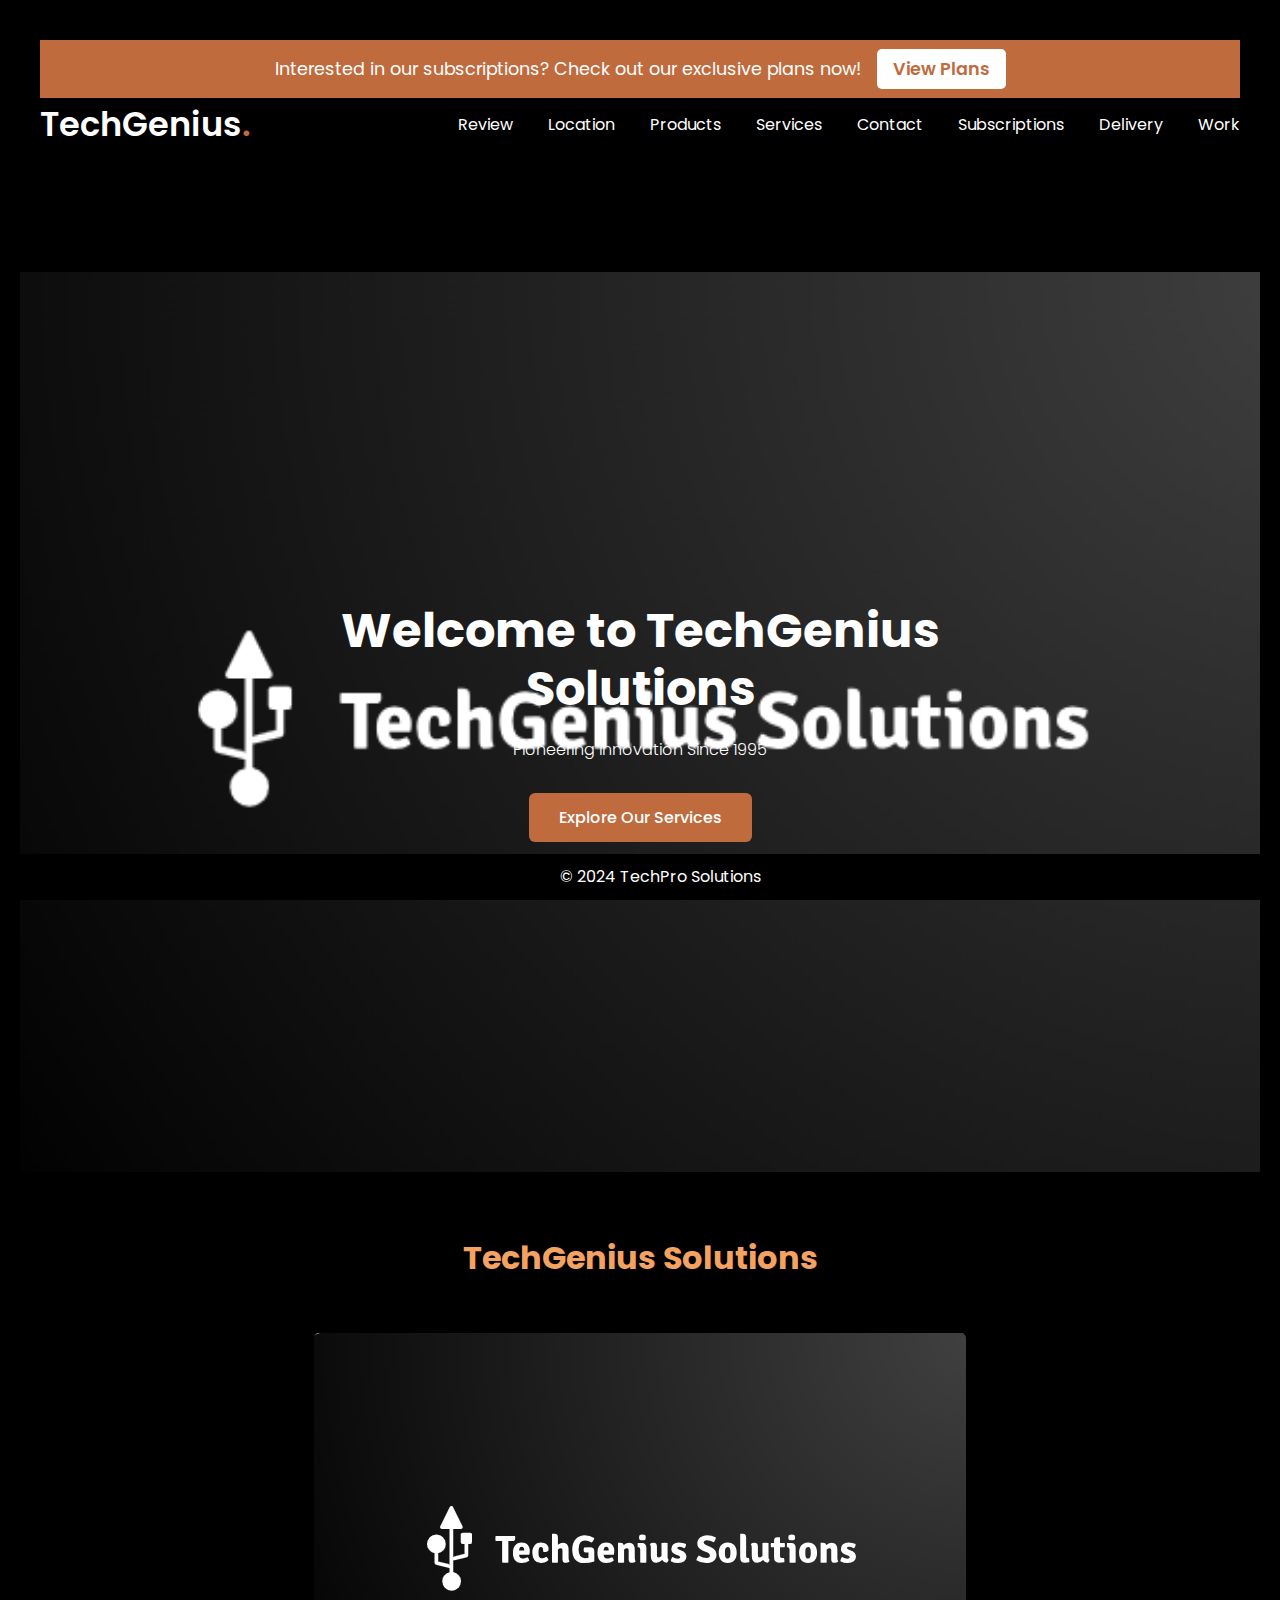
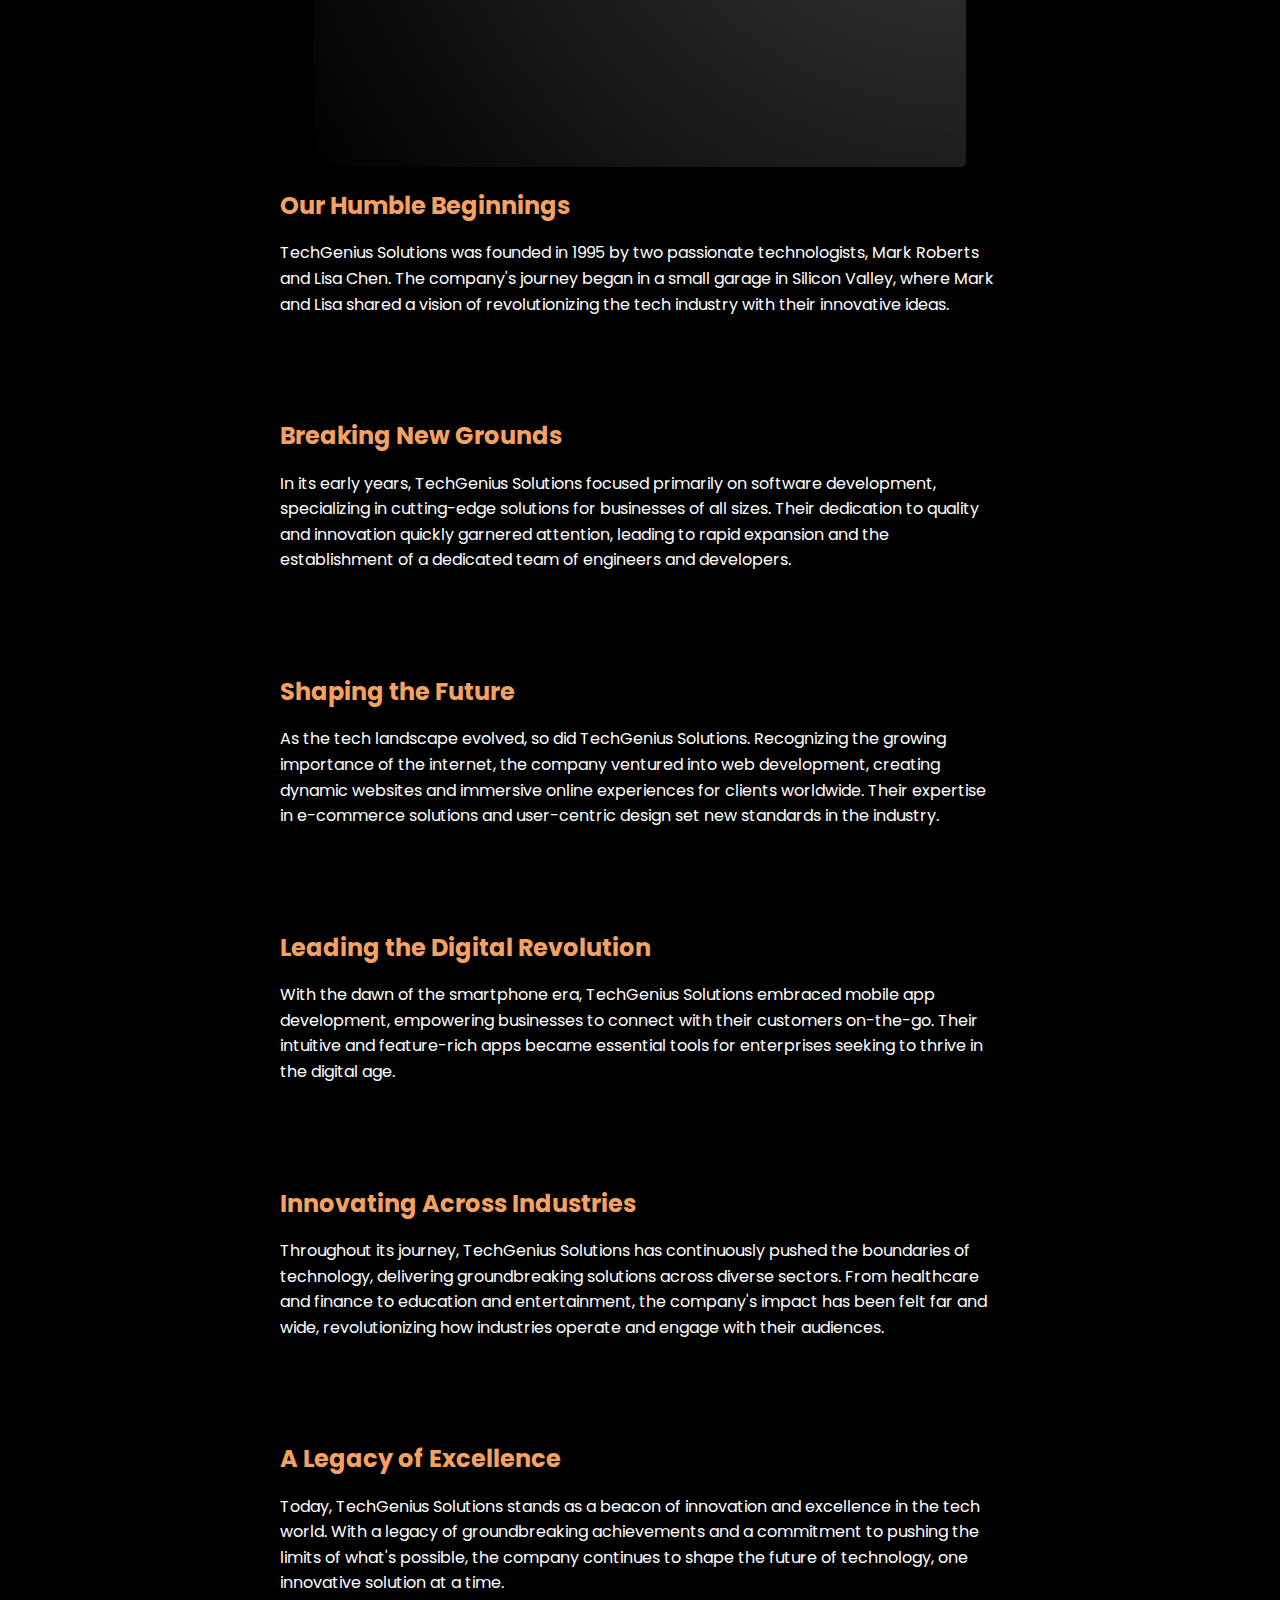
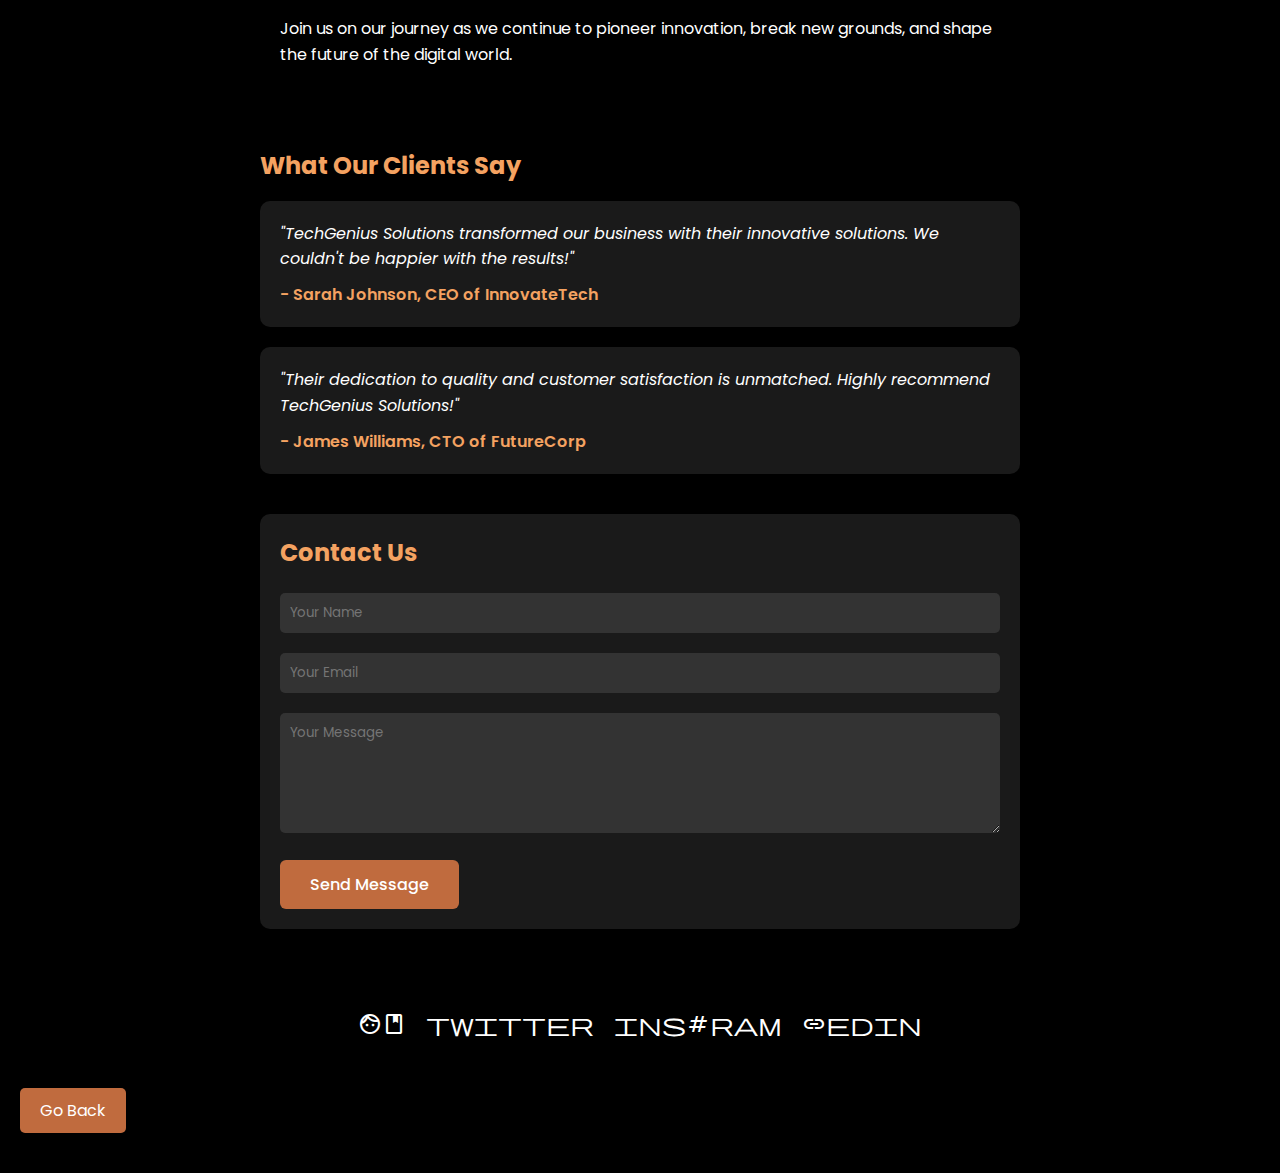
<file: index.html>
<!DOCTYPE html>
<html lang="en">
<head>
    <meta charset="UTF-8">
    <meta name="viewport" content="width=device-width, initial-scale=1.0">
    <title>TechGenius Solutions - Pioneering Innovation Since 1995</title>

    <link rel="stylesheet" href="https://fonts.googleapis.com/css2?family=Material+Symbols+Outlined:opsz,wght,FILL,GRAD@24,400,0,0">
    <link rel="stylesheet" href="https://fonts.googleapis.com/css2?family=Poppins:wght@300;400;500;600;700&display=swap">
    <style>
        * {
            box-sizing: border-box;
            margin: 0;
            padding: 0;
            font-family: 'Poppins', sans-serif;
        }

        body {
            background-color: black;
            color: #ffffff; 
            line-height: 1.6;
            padding: 20px;
        }

        .subscription-banner {
            background-color: #C06B3E;
            color: #fff;
            padding: 15px;
            text-align: center;
            width: 100%;
        }

        .subscription-banner p {
            margin: 0;
            font-size: 1.1rem;
        }

        .subscription-banner a {
            background-color: #fff;
            color: #C06B3E;
            padding: 8px 16px;
            border-radius: 5px;
            text-decoration: none;
            font-weight: 600;
            transition: 0.2s ease;
            margin-left: 10px;
        }

        .subscription-banner a:hover {
            background-color: #f4a261;
            color: #fff;
        }

        header {
            background-color: black;
            color: #ffffff;
            padding: 20px;
            width: 100%;
            position: sticky;
            top: 0;
            z-index: 1000;
        }

        .navbar {
            display: flex;
            align-items: center;
            justify-content: space-between;
            max-width: 1200px;
            margin: 0 auto;
        }

        .navbar .logo {
            color: #fff;
            font-weight: 600;
            font-size: 2.1rem;
            text-decoration: none;
        }

        .navbar .logo span {
            color: #C06B3E;
        }

        .navbar .menu-links {
            display: flex;
            list-style: none;
            gap: 35px;
        }

        .navbar a {
            color: #fff;
            text-decoration: none;
            transition: 0.2s ease;
        }

        .navbar a:hover {
            color: #f4a261;
        }

        #hamburger-btn, #close-menu-btn {
            color: #fff;
            cursor: pointer;
            display: none;
        }

        #hamburger-menu-icon {
            display: none;
            flex-direction: column;
            cursor: pointer;
        }

        #hamburger-menu-icon div {
            width: 35px;
            height: 5px;
            background-color: #fff;
            margin: 6px 0;
            transition: 0.4s;
        }

        .hero-section {
            height: 100vh;
            background-image: url("logo.png");
            background-position: center;
            background-size: cover;
            display: flex;
            align-items: center;
            justify-content: center;
            text-align: center;
            padding: 0 20px;
            margin-top: 100px; 
        }

        .hero-section .content {
            max-width: 800px;
            color: #fff;
        }

        .hero-section .content h2 {
            font-size: 3rem;
            line-height: 1.2;
            margin-bottom: 20px;
        }

        .hero-section .content p {
            font-weight: 300;
            margin-bottom: 30px;
        }

        .hero-section .content button {
            background: #C06B3E;
            color: #fff;
            padding: 12px 30px;
            border: none;
            font-size: 1rem;
            border-radius: 6px;
            cursor: pointer;
            font-weight: 500;
            transition: 0.2s ease;
        }

        .hero-section .content button:hover {
            background: #a25430;
        }

        .container {
            max-width: 800px;
            margin: 40px auto;
            background-color: black;
            border-radius: 10px;
            box-shadow: 0 0 10px rgba(0, 0, 0, 0.5);
            padding: 20px;
        }

        .container h1 {
            text-align: center;
            margin-bottom: 30px;
            color: #f4a261; 
        }

        .container h2 {
            margin-bottom: 15px;
            color: #f4a261; 
        }

        .container p {
            margin-bottom: 20px;
        }

        .history-section {
            margin-bottom: 40px;
            background-color: black; 
            border-radius: 8px;
            box-shadow: 0 2px 4px rgba(0, 0, 0, 0.2);
            padding: 20px;
        }

        .history-section img {
            display: block;
            margin: auto;
            max-width: 100%;
            height: auto;
            border-radius: 5px;
            margin-bottom: 20px;
        }

        .btn {
            display: inline-block;
            background-color: #C06B3E;
            color: #fff;
            border: none;
            padding: 10px 20px;
            border-radius: 5px;
            cursor: pointer;
            text-decoration: none;
            margin: 20px auto;
            text-align: center;
            transition: 0.2s ease;
        }

        .btn:hover {
            background-color: #a25430;
        }

        footer {
            background-color: black; 
            color: #ffffff;
            padding: 10px;
            text-align: center;
            position: fixed;
            bottom: 0;
            width: 100%;
        }

        .social-media {
            display: flex;
            justify-content: center;
            gap: 20px;
            margin: 20px 0;
        }

        .social-media a {
            color: #fff;
            font-size: 1.5rem;
            transition: color 0.2s;
        }

        .social-media a:hover {
            color: #f4a261;
        }

        .testimonials {
            margin: 40px 0;
        }

        .testimonial {
            background-color: #1a1a1a;
            padding: 20px;
            border-radius: 10px;
            box-shadow: 0 0 10px rgba(0, 0, 0, 0.5);
            margin-bottom: 20px;
        }

        .testimonial p {
            margin-bottom: 10px;
            font-style: italic;
        }

        .testimonial span {
            font-weight: 600;
            color: #f4a261;
        }

        .contact-form {
            background-color: #1a1a1a;
            padding: 20px;
            border-radius: 10px;
            box-shadow: 0 0 10px rgba(0, 0, 0, 0.5);
            margin: 20px 0;
        }

        .contact-form h2 {
            color: #f4a261;
            margin-bottom: 20px;
        }

        .contact-form input, .contact-form textarea {
            width: 100%;
            padding: 10px;
            margin-bottom: 20px;
            border: none;
            border-radius: 5px;
            background-color: #333;
            color: #fff;
        }

        .contact-form button {
            background: #C06B3E;
            color: #fff;
            padding: 12px 30px;
            border: none;
            font-size: 1rem;
            border-radius: 6px;
            cursor: pointer;
            font-weight: 500;
            transition: 0.2s ease;
        }

        .contact-form button:hover {
            background: #a25430;
        }

        @media (max-width: 768px) {
            header {
                padding: 10px;
            }

            .navbar .logo {
                font-size: 1.7rem;
            }

            #hamburger-btn, #close-menu-btn {
                display: block;
            }

            #hamburger-menu-icon {
                display: flex;
            }

            .navbar .menu-links {
                position: fixed;
                top: 0;
                left: -250px;
                width: 250px;
                height: 100vh;
                background: #fff;
                flex-direction: column;
                padding: 70px 40px 0;
                transition: left 0.2s ease;
            }

            header.show-mobile-menu .navbar .menu-links {
                left: 0;
            }

            .navbar a {
                color: #000;
            }

            .hero-section .content {
                text-align: center;
            }

            .hero-section .content :is(h2, p) {
                max-width: 100%;
            }

            .hero-section .content h2 {
                font-size: 2.3rem;
                line-height: 1.2;
            }

            .hero-section .content button {
                padding: 9px 18px;
            }
        }
    </style>
</head>
<body>
    <header>
        <div class="subscription-banner">
            <p>Interested in our subscriptions? Check out our exclusive plans now!
            <a href="plans.html">View Plans</a></p>
        </div>
        <nav class="navbar">
            <a class="logo" href="location.html">TechGenius<span>.</span></a>
            <ul class="menu-links">
                <span id="close-menu-btn" class="material-symbols-outlined">close</span>
                <li><a href="reviews.html">Review</a></li>
                <li><a href="location.html">Location</a></li>
                <li><a href="totali3.html">Products</a></li>
                <li><a href="service.html">Services</a></li>
                <li><a href="contact.html">Contact</a></li>
                <li><a href="plans.html">Subscriptions</a></li>
                <li><a href="status.html">Delivery</a></li>
                <li><a href="login.html">Work</a></li>
            </ul>
            <span id="hamburger-btn" class="material-symbols-outlined">menu</span>
            <div id="hamburger-menu-icon" onclick="toggleMobileMenu(this)">
                <div></div>
                <div></div>
                <div></div>
            </div>
        </nav>
    </header>

    <div class="hero-section">
        <div class="content">
            <h2>Welcome to TechGenius Solutions</h2>
            <p>Pioneering Innovation Since 1995</p>
            <button onclick="location.href='services.html'">Explore Our Services</button>
        </div>
    </div>

    <div class="container">
        <h1>TechGenius Solutions</h1>
        <div class="history-section">
            <img src="logo.png" alt="TechGenius Solutions Logo">
            <h2>Our Humble Beginnings</h2>
            <p>TechGenius Solutions was founded in 1995 by two passionate technologists, Mark Roberts and Lisa Chen. The company's journey began in a small garage in Silicon Valley, where Mark and Lisa shared a vision of revolutionizing the tech industry with their innovative ideas.</p>
        </div>
        <div class="history-section">
            <h2>Breaking New Grounds</h2>
            <p>In its early years, TechGenius Solutions focused primarily on software development, specializing in cutting-edge solutions for businesses of all sizes. Their dedication to quality and innovation quickly garnered attention, leading to rapid expansion and the establishment of a dedicated team of engineers and developers.</p>
        </div>
        <div class="history-section">
            <h2>Shaping the Future</h2>
            <p>As the tech landscape evolved, so did TechGenius Solutions. Recognizing the growing importance of the internet, the company ventured into web development, creating dynamic websites and immersive online experiences for clients worldwide. Their expertise in e-commerce solutions and user-centric design set new standards in the industry.</p>
        </div>
        <div class="history-section">
            <h2>Leading the Digital Revolution</h2>
            <p>With the dawn of the smartphone era, TechGenius Solutions embraced mobile app development, empowering businesses to connect with their customers on-the-go. Their intuitive and feature-rich apps became essential tools for enterprises seeking to thrive in the digital age.</p>
        </div>
        <div class="history-section">
            <h2>Innovating Across Industries</h2>
            <p>Throughout its journey, TechGenius Solutions has continuously pushed the boundaries of technology, delivering groundbreaking solutions across diverse sectors. From healthcare and finance to education and entertainment, the company's impact has been felt far and wide, revolutionizing how industries operate and engage with their audiences.</p>
        </div>
        <div class="history-section">
            <h2>A Legacy of Excellence</h2>
            <p>Today, TechGenius Solutions stands as a beacon of innovation and excellence in the tech world. With a legacy of groundbreaking achievements and a commitment to pushing the limits of what's possible, the company continues to shape the future of technology, one innovative solution at a time.</p>
            <p>Join us on our journey as we continue to pioneer innovation, break new grounds, and shape the future of the digital world.</p>
        </div>
        <div class="testimonials">
            <h2>What Our Clients Say</h2>
            <div class="testimonial">
                <p>"TechGenius Solutions transformed our business with their innovative solutions. We couldn't be happier with the results!"</p>
                <span>- Sarah Johnson, CEO of InnovateTech</span>
            </div>
            <div class="testimonial">
                <p>"Their dedication to quality and customer satisfaction is unmatched. Highly recommend TechGenius Solutions!"</p>
                <span>- James Williams, CTO of FutureCorp</span>
            </div>
        </div>
        <div class="contact-form">
            <h2>Contact Us</h2>
            <form>
                <input type="text" placeholder="Your Name" required>
                <input type="email" placeholder="Your Email" required>
                <textarea placeholder="Your Message" rows="5" required></textarea>
                <button type="submit">Send Message</button>
            </form>
        </div>
    </div>
    <div class="social-media">
        <a href="https://www.facebook.com/TechGeniusSolutions" target="_blank"><i class="material-symbols-outlined">facebook</i></a>
        <a href="https://www.twitter.com/TechGeniusSolutions" target="_blank"><i class="material-symbols-outlined">twitter</i></a>
        <a href="https://www.instagram.com/TechGeniusSolutions" target="_blank"><i class="material-symbols-outlined">instagram</i></a>
        <a href="https://www.linkedin.com/company/TechGeniusSolutions" target="_blank"><i class="material-symbols-outlined">linkedin</i></a>
    </div>
    <a href="index.html" class="btn">Go Back</a>
    <footer>
        <p>&copy; 2024 TechPro Solutions</p>
    </footer>

    <script>
        const header = document.querySelector("header");
        const hamburgerBtn = document.querySelector("#hamburger-btn");
        const closeMenuBtn = document.querySelector("#close-menu-btn");

        hamburgerBtn.addEventListener("click", () => header.classList.toggle("show-mobile-menu"));
        closeMenuBtn.addEventListener("click", () => header.classList.toggle("show-mobile-menu"));

        function toggleMobileMenu(x) {
            x.classList.toggle("change");
            header.classList.toggle("show-mobile-menu");
        }
    </script>
</body>
</html>
</file>
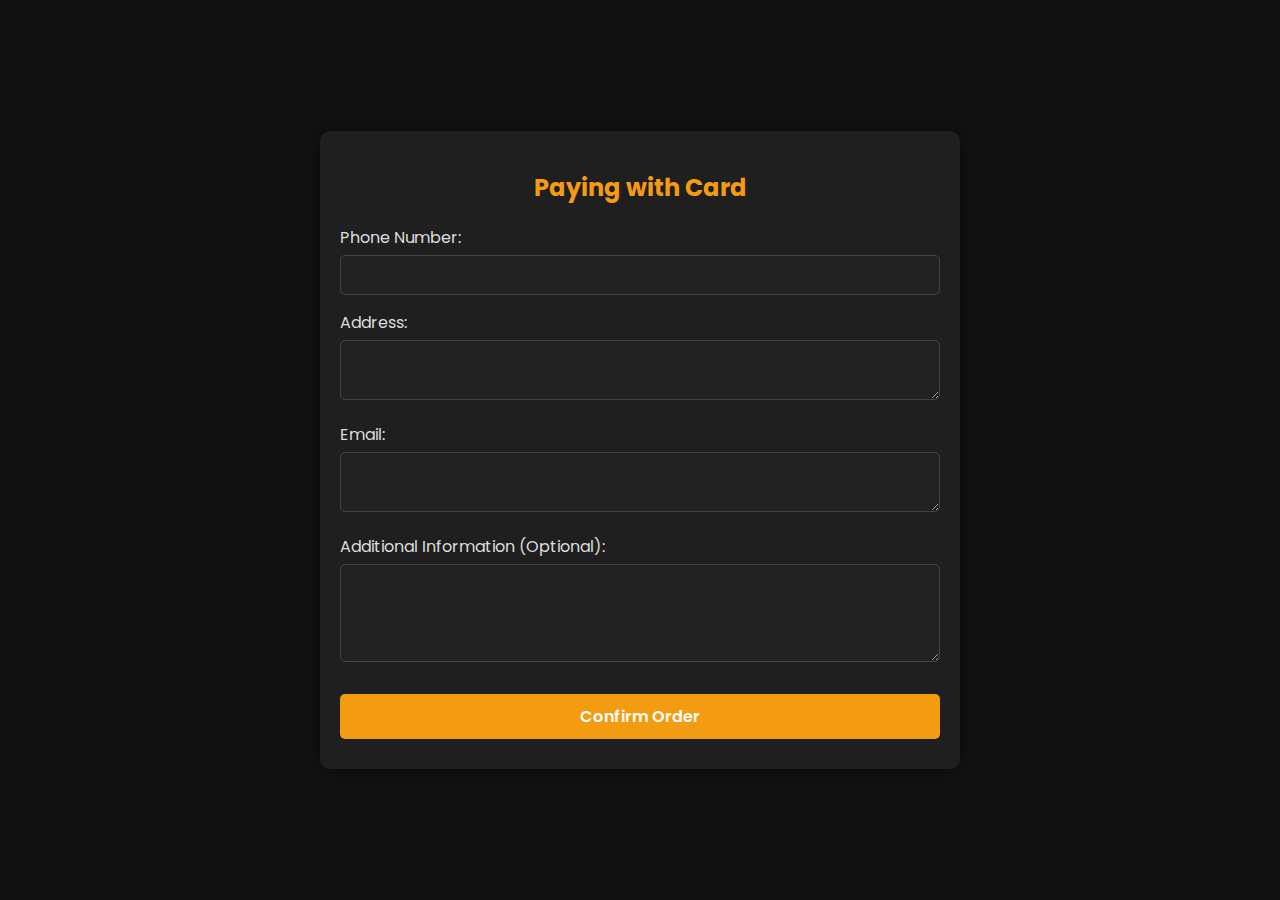
<file: addres.html>
<!DOCTYPE html>
<html lang="en">
<head>
    <meta charset="UTF-8">
    <meta name="viewport" content="width=device-width, initial-scale=1.0">
    <title>Paying with Card</title>
    <link href="https://fonts.googleapis.com/css2?family=Poppins:wght@400;600&display=swap" rel="stylesheet">
    <style>
        body {
            font-family: 'Poppins', sans-serif;
            background-color: #121212;
            color: #ddd;
            display: flex;
            justify-content: center;
            align-items: center;
            min-height: 100vh;
            margin: 0;
        }

        form {
            max-width: 600px;
            width: 100%;
            padding: 20px;
            background-color: #1f1f1f;
            border-radius: 10px;
            box-shadow: 0 0 20px rgba(0, 0, 0, 0.5);
        }

        h2 {
            text-align: center;
            margin-bottom: 20px;
            color: #f39c12;
        }

        label {
            display: block;
            margin-bottom: 5px;
        }

        input[type="tel"],
        textarea {
            width: 100%;
            padding: 10px;
            margin-bottom: 15px;
            border: 1px solid #444;
            border-radius: 5px;
            box-sizing: border-box;
            font-size: 16px;
            background-color: #222;
            color: #ddd;
        }

        input[type="submit"] {
            background-color: #f39c12;
            color: white;
            padding: 10px 20px;
            border: none;
            border-radius: 5px;
            cursor: pointer;
            font-size: 16px;
            font-weight: 600;
            transition: background-color 0.3s;
        }

        input[type="submit"]:hover {
            background-color: #e67e22;
        }

        .button {
            display: block;
            padding: 10px 20px;
            margin: 10px auto;
            background-color: #f39c12;
            color: white;
            text-align: center;
            text-decoration: none;
            border: none;
            border-radius: 5px;
            cursor: pointer;
            transition: background-color 0.3s;
            font-size: 16px;
            font-weight: 600;
        }

        .button:hover {
            background-color: #e67e22;
        }
    </style>
</head>
<body>

<form action="process_cod.php" method="post">
    <h2>Paying with Card</h2>
    <label for="phone">Phone Number:</label>
    <input type="tel" id="phone" name="phone" required>

    <label for="address">Address:</label>
    <textarea id="address" name="address" rows="2" required></textarea>

    <label for="Email">Email:</label>
    <textarea id="Email" name="Email" rows="2" required></textarea>

    <label for="additional_info">Additional Information (Optional):</label>
    <textarea id="additional_info" name="additional_info" rows="4"></textarea>

    <a href="kartela.html" class="button">Confirm Order</a>
</form>

</body>
</html>
</file>
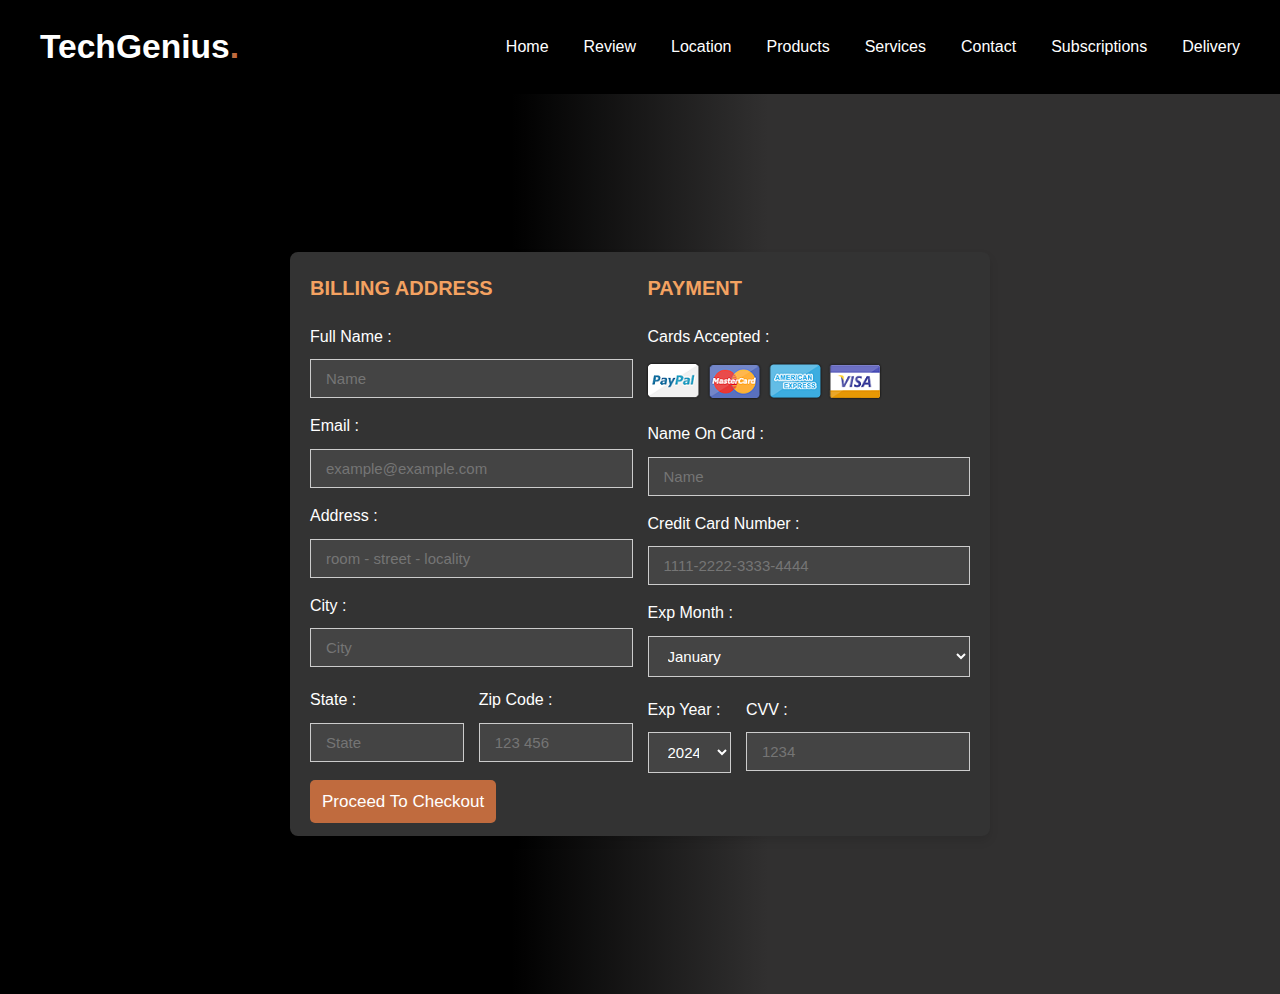
<file: card.html>
<!DOCTYPE html>
<html lang="en">

<head>
  <meta charset="UTF-8">
  <meta http-equiv="X-UA-Compatible" content="IE=edge">
  <meta name="viewport" content="width=device-width, initial-scale=1.0">
  <style>
    * {
      font-family: 'Poppins', sans-serif;
      margin: 0;
      padding: 0;
      box-sizing: border-box;
      outline: none;
      border: none;
      text-transform: capitalize;
      transition: all .2s linear;
    }

    body {
      background-color: black;
      color: #ffffff;
      line-height: 1.6;
      padding: 0;
      margin: 0;
    }

    .subscription-banner {
      background-color: #C06B3E;
      color: #fff;
      padding: 15px;
      text-align: center;
      width: 100%;
    }

    .subscription-banner p {
      margin: 0;
      font-size: 1.1rem;
    }

    .subscription-banner a {
      background-color: #fff;
      color: #C06B3E;
      padding: 8px 16px;
      border-radius: 5px;
      text-decoration: none;
      font-weight: 600;
      transition: 0.2s ease;
      margin-left: 10px;
    }

    .subscription-banner a:hover {
      background-color: #f4a261;
      color: #fff;
    }

    header {
      background-color: black;
      color: #ffffff;
      padding: 20px;
      width: 100%;
      position: sticky;
      top: 0;
      z-index: 1000;
    }

    .navbar {
      display: flex;
      align-items: center;
      justify-content: space-between;
      max-width: 1200px;
      margin: 0 auto;
    }

    .navbar .logo {
      color: #fff;
      font-weight: 600;
      font-size: 2.1rem;
      text-decoration: none;
    }

    .navbar .logo span {
      color: #C06B3E;
    }

    .navbar .menu-links {
      display: flex;
      list-style: none;
      gap: 35px;
    }

    .navbar a {
      color: #fff;
      text-decoration: none;
      transition: 0.2s ease;
    }

    .navbar a:hover {
      color: #f4a261;
    }

    #hamburger-btn,
    #close-menu-btn {
      color: #fff;
      cursor: pointer;
      display: none;
    }

    #hamburger-menu-icon {
      display: none;
      flex-direction: column;
      cursor: pointer;
    }

    #hamburger-menu-icon div {
      width: 35px;
      height: 5px;
      background-color: #fff;
      margin: 6px 0;
      transition: 0.4s;
    }

    .container {
      display: flex;
      justify-content: center;
      align-items: center;
      padding: 25px;
      min-height: 100vh;
      background: linear-gradient(90deg, black 40%, rgb(49, 48, 48) 60%);
    }

    .container form {
      padding: 20px;
      width: 700px;
      background: #333;
      box-shadow: 0 5px 10px rgba(0, 0, 0, .1);
      border-radius: 8px;
    }

    .container form .row {
      display: flex;
      flex-wrap: wrap;
      gap: 15px;
    }

    .container form .row .col {
      flex: 1 1 250px;
    }

    .container form .row .col .title {
      font-size: 20px;
      color: #f4a261;
      padding-bottom: 5px;
      text-transform: uppercase;
    }

    .container form .row .col .inputBox {
      margin: 15px 0;
    }

    .container form .row .col .inputBox span {
      margin-bottom: 10px;
      display: block;
    }

    .container form .row .col .inputBox input,
    .container form .row .col .inputBox select {
      width: 100%;
      border: 1px solid #ccc;
      padding: 10px 15px;
      font-size: 15px;
      text-transform: none;
      background: #444;
      color: #fff;
    }

    .container form .row .col .inputBox input:focus,
    .container form .row .col .inputBox select:focus {
      border: 1px solid #f4a261;
    }

    .container form .row .col .flex {
      display: flex;
      gap: 15px;
    }

    .container form .row .col .flex .inputBox {
      margin-top: 5px;
    }

    .container form .row .col .inputBox img {
      height: 34px;
      margin-top: 5px;
      filter: drop-shadow(0 0 1px #000);
    }

    .container form .submit-btn {
      width: 100%;
      padding: 12px;
      font-size: 17px;
      background: #C06B3E;
      color: #fff;
      margin-top: 5px;
      cursor: pointer;
      border-radius: 5px;
      text-align: center;
      text-decoration: none;
    }

    .container form .submit-btn:hover {
      background: #a25430;
    }
  </style>
</head>

<body>
  <header>     
    </div>
    <nav class="navbar">
      <a class="logo" href="#">TechGenius<span>.</span></a>
      <ul class="menu-links">
        <span id="close-menu-btn" class="material-symbols-outlined">close</span>
        <li><a href="index.html">Home</a></li>
        <li><a href="reviews.html">Review</a></li>
        <li><a href="location.html">Location</a></li>
        <li><a href="totali3.html">Products</a></li>
        <li><a href="services.html">Services</a></li>
        <li><a href="contact.html">Contact</a></li>
        <li><a href="plans.html">Subscriptions</a></li>
        <li><a href="status.html">Delivery</a></li>
      </ul>
    </nav>
  </header>

  <div class="container">

    <form action="kartela.html" method="post">

      <div class="row">

        <div class="col">

          <h3 class="title">billing address</h3>

          <div class="inputBox">
            <span>full name :</span>
            <input type="text" placeholder="Name">
          </div>
          <div class="inputBox">
            <span>email :</span>
            <input type="email" placeholder="example@example.com">
          </div>
          <div class="inputBox">
            <span>address :</span>
            <input type="text" placeholder="room - street - locality">
          </div>
          <div class="inputBox">
            <span>city :</span>
            <input type="text" placeholder="City">
          </div>

          <div class="flex">
            <div class="inputBox">
              <span>state :</span>
              <input type="text" placeholder="State">
            </div>
            <div class="inputBox">
              <span>zip code :</span>
              <input type="text" placeholder="123 456">
            </div>
          </div>

        </div>

        <div class="col">

          <h3 class="title">payment</h3>

          <div class="inputBox">
            <span>cards accepted :</span>
            <img src="card_img.png" alt="">
          </div>
          <div class="inputBox">
            <span>name on card :</span>
            <input type="text" placeholder="Name">
          </div>
          <div class="inputBox">
            <span>credit card number :</span>
            <input type="number" placeholder="1111-2222-3333-4444">
          </div>
          <div class="inputBox">
            <span>exp month :</span>
            <select>
              <option value="january">January</option>
              <option value="february">February</option>
              <option value="march">March</option>
              <option value="april">April</option>
              <option value="may">May</option>
              <option value="june">June</option>
              <option value="july">July</option>
              <option value="august">August</option>
              <option value="september">September</option>
              <option value="october">October</option>
              <option value="november">November</option>
              <option value="december">December</option>
            </select>
          </div>

          <div class="flex">
            <div class="inputBox">
              <span>exp year :</span>
              <select>
                <option value="2024">2024</option>
                <option value="2025">2025</option>
                <option value="2026">2026</option>
                <option value="2027">2027</option>
                <option value="2028">2028</option>
                <option value="2029">2029</option>
                <option value="2030">2030</option>
              </select>
            </div>
            <div class="inputBox">
              <span>CVV :</span>
              <input type="text" placeholder="1234">
            </div>
          </div>

        </div>

      </div>

      <a href="kartela.html" class="submit-btn">proceed to checkout</a>

    </form>

  </div>


</body>

</html>
</file>
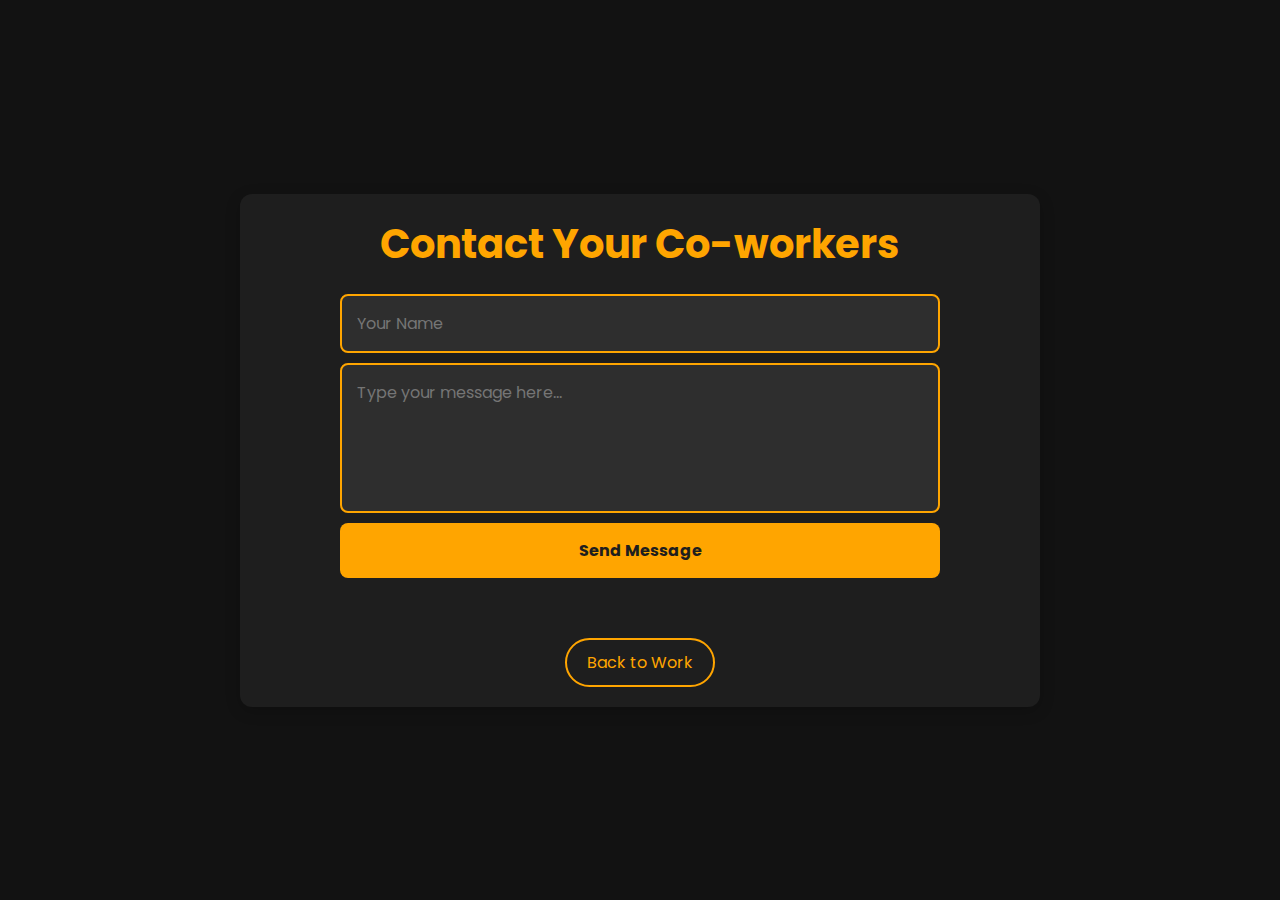
<file: chatus.html>
<!DOCTYPE html>
<html lang="en">
<head>
    <meta charset="UTF-8">
    <meta name="viewport" content="width=device-width, initial-scale=1.0">
    <title>Contact Your Co-workers</title>
    <link rel="stylesheet" href="https://fonts.googleapis.com/css2?family=Poppins:wght@300;400;500;600;700;800;900&display=swap">
    <style>
        * {
            padding: 0;
            margin: 0;
            box-sizing: border-box;
            font-family: 'Poppins', sans-serif;
        }
        body {
            background: #121212;
            color: #ffffff;
            display: flex;
            justify-content: center;
            align-items: center;
            min-height: 100vh;
            padding: 20px;
        }
        .message-page {
            width: 100%;
            max-width: 800px;
            background: #1E1E1E;
            border-radius: 12px;
            box-shadow: 0 4px 15px rgba(0, 0, 0, 0.2);
            overflow: hidden;
            padding: 20px;
            display: flex;
            flex-direction: column;
            align-items: center;
        }
        .message-page h1 {
            text-align: center;
            font-size: 2.5rem;
            font-weight: 700;
            color: #FFA500;
            margin-bottom: 20px;
        }
        .message-form {
            width: 100%;
            display: flex;
            flex-direction: column;
            align-items: center;
            margin-bottom: 20px;
        }
        .message-form input, .message-form textarea {
            width: 100%;
            max-width: 600px;
            background: #2E2E2E;
            border: 2px solid #FFA500;
            padding: 15px;
            border-radius: 8px;
            margin-bottom: 10px;
            color: #ffffff;
            font-size: 1rem;
            transition: background 0.3s ease;
        }
        .message-form input:focus, .message-form textarea:focus {
            background: #3A3A3A;
            outline: none;
        }
        .message-form textarea {
            resize: none;
            height: 150px;
        }
        .message-form button {
            width: 100%;
            max-width: 600px;
            background: #FFA500;
            border: none;
            padding: 15px;
            border-radius: 8px;
            color: #1E1E1E;
            font-weight: 700;
            font-size: 1rem;
            cursor: pointer;
            transition: background 0.3s ease;
        }
        .message-form button:hover {
            background: #ff8800;
        }
        .messages {
            width: 100%;
            max-width: 600px;
            max-height: 400px;
            overflow-y: auto;
            padding-right: 10px;
            margin-bottom: 20px;
        }
        .messages::-webkit-scrollbar {
            width: 8px;
        }
        .messages::-webkit-scrollbar-track {
            background: #2E2E2E;
        }
        .messages::-webkit-scrollbar-thumb {
            background-color: #FFA500;
            border-radius: 8px;
        }
        .message {
            background: #2E2E2E;
            border-radius: 8px;
            padding: 15px;
            margin-bottom: 10px;
            display: flex;
            flex-direction: column;
            animation: fadeIn 0.5s;
        }
        .message .sender {
            font-weight: 700;
            margin-bottom: 5px;
            color: #FFA500;
        }
        .message .time {
            font-size: 0.875rem;
            margin-bottom: 10px;
            color: #888888;
        }
        .message .text {
            font-size: 1rem;
        }
        @keyframes fadeIn {
            from {
                opacity: 0;
            }
            to {
                opacity: 1;
            }
        }
        .back-button {
            display: flex;
            justify-content: center;
            margin-top: 20px;
        }
        .back-button a {
            font-size: 16px;
            color: #FFA500;
            text-decoration: none;
            padding: 10px 20px;
            border: 2px solid #FFA500;
            border-radius: 35px;
            transition: all 0.3s ease;
        }
        .back-button a:hover {
            background: #FFA500;
            color: #1E1E1E;
        }
    </style>
</head>
<body>
    <div class="message-page">
        <h1>Contact Your Co-workers</h1>
        <form class="message-form">
            <input type="text" id="sender" placeholder="Your Name" required>
            <textarea id="message-text" placeholder="Type your message here..." required></textarea>
            <button type="button" onclick="sendMessage()">Send Message</button>
        </form>
        <div class="messages" id="messages">
            <!-- Messages will appear here -->
        </div>
        <div class="back-button">
            <a href="work.html">Back to Work</a>
        </div>
    </div>

    <script>
        function sendMessage() {
            const sender = document.getElementById('sender').value;
            const messageText = document.getElementById('message-text').value;
            const messagesContainer = document.getElementById('messages');

            if (sender && messageText) {
                const messageElement = document.createElement('div');
                messageElement.classList.add('message');
                
                const senderElement = document.createElement('div');
                senderElement.classList.add('sender');
                senderElement.textContent = sender;
                
                const timeElement = document.createElement('div');
                timeElement.classList.add('time');
                const now = new Date();
                timeElement.textContent = `${now.toLocaleDateString()} ${now.toLocaleTimeString()}`;
                
                const textElement = document.createElement('div');
                textElement.classList.add('text');
                textElement.textContent = messageText;
                
                messageElement.appendChild(senderElement);
                messageElement.appendChild(timeElement);
                messageElement.appendChild(textElement);
                
                messagesContainer.prepend(messageElement);

                // Clear the form
                document.getElementById('sender').value = '';
                document.getElementById('message-text').value = '';
            } else {
                alert('Please enter your name and message.');
            }
        }
    </script>
</body>
</html>
</file>
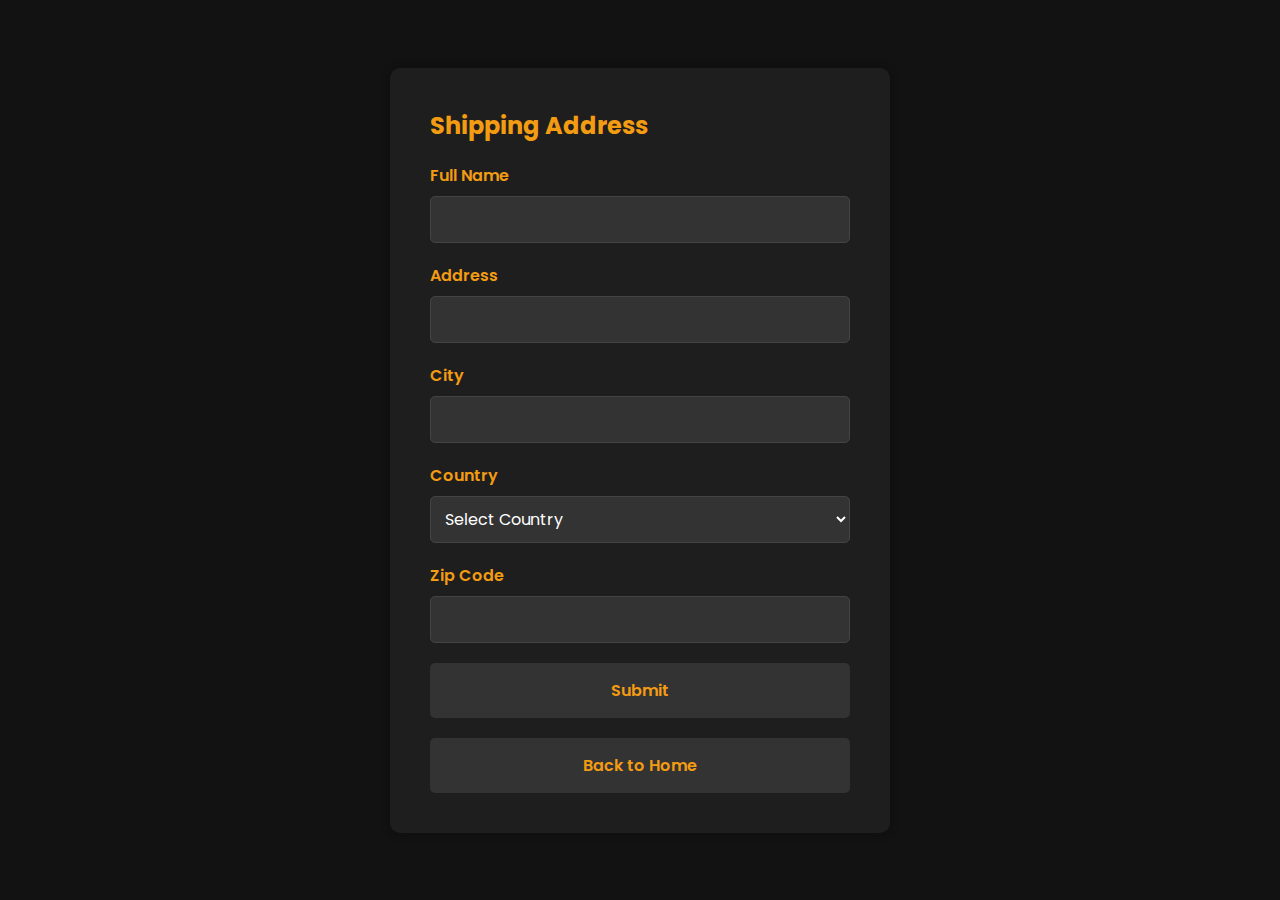
<file: info.html>
<!DOCTYPE html>
<html lang="en">
<head>
    <meta charset="UTF-8">
    <meta name="viewport" content="width=device-width, initial-scale=1.0">
    <title>Address Form</title>
    <link href="https://fonts.googleapis.com/css2?family=Poppins:wght@400;600&display=swap" rel="stylesheet">
    <style>
        * {
            margin: 0;
            padding: 0;
            box-sizing: border-box;
            font-family: 'Poppins', sans-serif;
        }

        body {
            background-color: #121212;
            color: #fff;
            display: flex;
            justify-content: center;
            align-items: center;
            height: 100vh;
            padding: 20px;
        }

        .form-container {
            background-color: #1e1e1e;
            padding: 40px;
            border-radius: 10px;
            box-shadow: 0 0 10px rgba(0, 0, 0, 0.3);
            width: 100%;
            max-width: 500px;
        }

        .form-container h2 {
            margin-bottom: 20px;
            color: #f39c12;
        }

        .form-group {
            margin-bottom: 20px;
        }

        .form-group label {
            display: block;
            margin-bottom: 8px;
            font-weight: 600;
            color: #f39c12;
        }

        .form-group input, 
        .form-group select {
            width: 100%;
            padding: 10px;
            border: 1px solid #444;
            border-radius: 5px;
            background-color: #333;
            color: #fff;
            font-size: 16px;
        }

        .form-group input:focus, 
        .form-group select:focus {
            border-color: #f39c12;
            outline: none;
        }

        .form-group button {
            width: 100%;
            padding: 15px;
            background-color: #f39c12;
            color: white;
            border: none;
            border-radius: 5px;
            font-size: 16px;
            font-weight: 600;
            cursor: pointer;
            transition: background-color 0.3s;
        }

        .form-group button:hover {
            background-color: #e67e22;
        }

        .back-home {
            margin-top: 20px;
            display: block;
            width: 100%;
            text-align: center;
            padding: 15px;
            border: none;
            border-radius: 5px;
            background-color: #333;
            color: #f39c12;
            text-decoration: none;
            font-size: 16px;
            font-weight: 600;
            transition: background-color 0.3s;
        }

        .back-home:hover {
            background-color: #444;
        }
    </style>
</head>
<body>
    <div class="form-container">
        <h2>Shipping Address</h2>
        <form id="addressForm">
            <div class="form-group">
                <label for="fullName">Full Name</label>
                <input type="text" id="fullName" name="fullName" required>
            </div>
            <div class="form-group">
                <label for="address">Address</label>
                <input type="text" id="address" name="address" required>
            </div>
            <div class="form-group">
                <label for="city">City</label>
                <input type="text" id="city" name="city" required>
            </div>
            <div class="form-group">
                <label for="country">Country</label>
                <select id="country" name="country" required>
                    <option value="">Select Country</option>
                    <option value="Albania">Albania</option>
                    <option value="Andorra">Andorra</option>
                    <option value="Armenia">Armenia</option>
                    <option value="Austria">Austria</option>
                    <option value="Azerbaijan">Azerbaijan</option>
                    <option value="Belarus">Belarus</option>
                    <option value="Belgium">Belgium</option>
                    <option value="Bosnia and Herzegovina">Bosnia and Herzegovina</option>
                    <option value="Bulgaria">Bulgaria</option>
                    <option value="Croatia">Croatia</option>
                    <option value="Cyprus">Cyprus</option>
                    <option value="Czech Republic">Czech Republic</option>
                    <option value="Denmark">Denmark</option>
                    <option value="Estonia">Estonia</option>
                    <option value="Finland">Finland</option>
                    <option value="France">France</option>
                    <option value="Georgia">Georgia</option>
                    <option value="Germany">Germany</option>
                    <option value="Greece">Greece</option>
                    <option value="Hungary">Hungary</option>
                    <option value="Iceland">Iceland</option>
                    <option value="Ireland">Ireland</option>
                    <option value="Italy">Italy</option>
                    <option value="Kazakhstan">Kazakhstan</option>
                    <option value="Kosovo">Kosovo</option>
                    <option value="Latvia">Latvia</option>
                    <option value="Liechtenstein">Liechtenstein</option>
                    <option value="Lithuania">Lithuania</option>
                    <option value="Luxembourg">Luxembourg</option>
                    <option value="Malta">Malta</option>
                    <option value="Moldova">Moldova</option>
                    <option value="Monaco">Monaco</option>
                    <option value="Montenegro">Montenegro</option>
                    <option value="Netherlands">Netherlands</option>
                    <option value="North Macedonia">North Macedonia</option>
                    <option value="Norway">Norway</option>
                    <option value="Poland">Poland</option>
                    <option value="Portugal">Portugal</option>
                    <option value="Romania">Romania</option>
                    <option value="Russia">Russia</option>
                    <option value="San Marino">San Marino</option>
                    <option value="Serbia">Serbia</option>
                    <option value="Slovakia">Slovakia</option>
                    <option value="Slovenia">Slovenia</option>
                    <option value="Spain">Spain</option>
                    <option value="Sweden">Sweden</option>
                    <option value="Switzerland">Switzerland</option>
                    <option value="Turkey">Turkey</option>
                    <option value="Ukraine">Ukraine</option>
                    <option value="United Kingdom">United Kingdom</option>
                    <option value="Vatican City">Vatican City</option>
                </select>
            </div>
            <div class="form-group">
                <label for="zipCode">Zip Code</label>
                <input type="text" id="zipCode" name="zipCode" required>
            </div>
            <div class="form-group">
                <a href="kartela.html" class="back-home">Submit</a>
            </div>
            <a href="totali3.html" class="back-home">Back to Home</a>
        </form>
    </div>

    <script>
        document.getElementById('addressForm').addEventListener('submit', function(event) {
            event.preventDefault();
            alert('Address submitted successfully!');
            // Here you can handle the form data as needed, for example, send it to a server
        });
    </script>
</body>
</html>
</file>
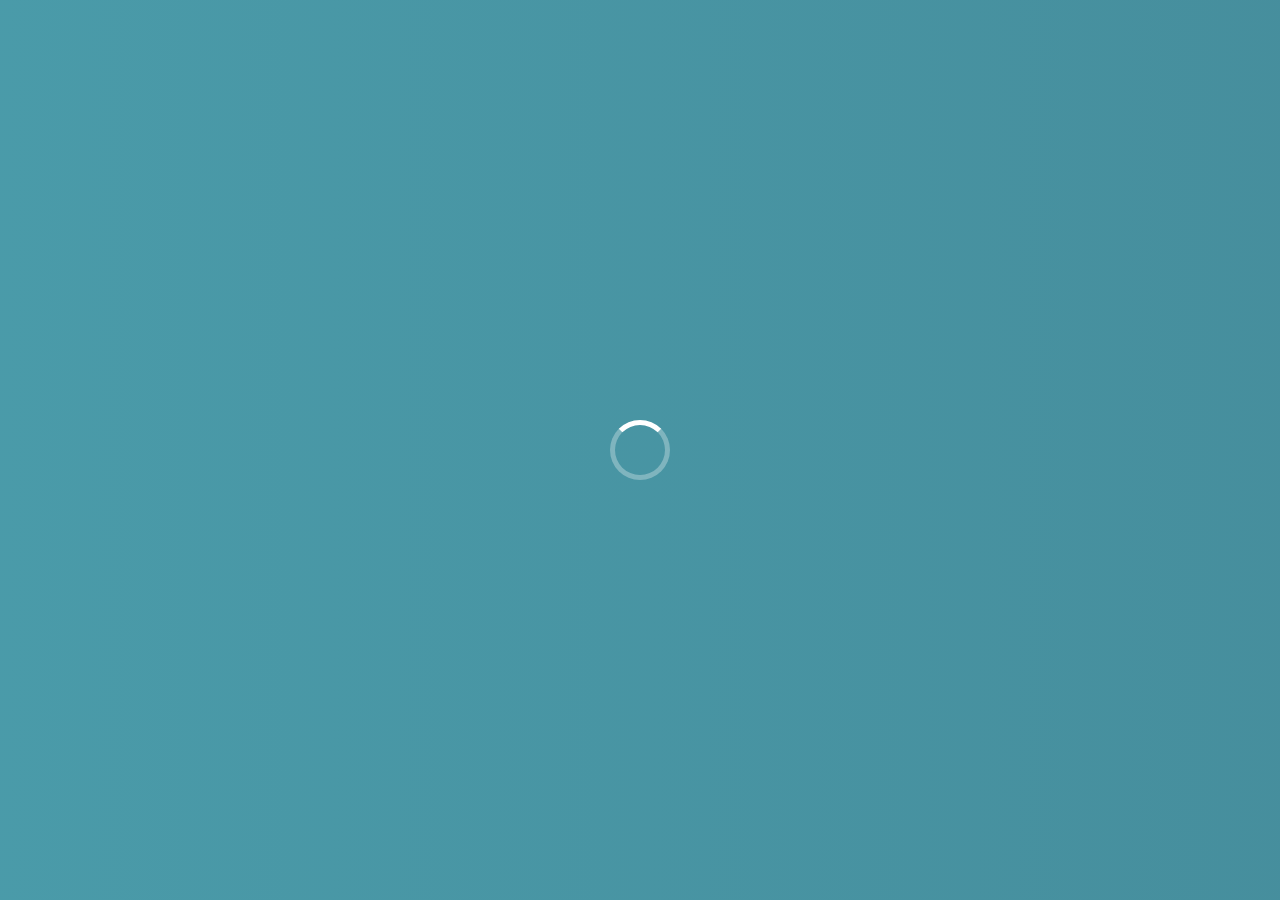
<file: kartela.html>
<!DOCTYPE html>
<html lang="en">
<head>
    <meta charset="UTF-8">
    <meta http-equiv="X-UA-Compatible" content="IE=edge">
    <meta name="viewport" content="width=device-width, initial-scale=1.0">
    <title>Transaction Successful</title>
    <link rel="stylesheet" href="https://fonts.googleapis.com/css2?family=Poppins:wght@300;400;500;600;700&display=swap">
    <link rel="stylesheet" href="https://cdnjs.cloudflare.com/ajax/libs/font-awesome/6.1.1/css/all.min.css">
    <style>
        body {
            font-family: 'Poppins', sans-serif;
            background: linear-gradient(135deg, #2c3e50 10%, #4ca1af 100%);
            margin: 0;
            display: flex;
            justify-content: center;
            align-items: center;
            height: 100vh;
            color: #ffffff;
            overflow: hidden;
        }
        .message {
            text-align: center;
            padding: 40px;
            border-radius: 12px;
            background: rgba(0, 0, 0, 0.8);
            box-shadow: 0 10px 30px rgba(0, 0, 0, 0.5);
            max-width: 500px;
            width: 90%;
            animation: fadeIn 1s ease-in-out;
            position: relative;
        }
        h1 {
            color: #4CAF50;
            font-size: 2.5em;
            margin-bottom: 20px;
        }
        p {
            font-size: 1.2em;
            line-height: 1.5;
        }
        .button {
            display: inline-block;
            margin-top: 20px;
            padding: 12px 24px;
            font-size: 1em;
            color: #fff;
            background-color: #4CAF50;
            border: none;
            border-radius: 8px;
            text-decoration: none;
            transition: background-color 0.3s ease, transform 0.3s ease;
            position: relative;
        }
        .button:hover {
            background-color: #45a049;
            transform: scale(1.05);
        }
        .button:active {
            transform: scale(1);
        }
        .button::before {
            content: attr(data-tooltip);
            position: absolute;
            bottom: 100%;
            left: 50%;
            transform: translateX(-50%);
            background-color: rgba(0, 0, 0, 0.75);
            color: #fff;
            padding: 5px;
            border-radius: 4px;
            white-space: nowrap;
            opacity: 0;
            transition: opacity 0.3s ease;
            pointer-events: none;
            font-size: 0.9em;
        }
        .button:hover::before {
            opacity: 1;
        }
        .icon {
            font-size: 3em;
            margin-bottom: 20px;
            color: #4CAF50;
            animation: bounce 2s infinite;
        }
        @keyframes fadeIn {
            from {
                opacity: 0;
            }
            to {
                opacity: 1;
            }
        }
        @keyframes bounce {
            0%, 20%, 50%, 80%, 100% {
                transform: translateY(0);
            }
            40% {
                transform: translateY(-15px);
            }
            60% {
                transform: translateY(-10px);
            }
        }
        .loading-spinner {
            width: 50px;
            height: 50px;
            border: 5px solid rgba(255, 255, 255, 0.3);
            border-radius: 50%;
            border-top-color: #ffffff;
            animation: spin 1s linear infinite;
            position: absolute;
            top: 50%;
            left: 50%;
            transform: translate(-50%, -50%);
            display: none;
        }
        @keyframes spin {
            to {
                transform: translate(-50%, -50%) rotate(360deg);
            }
        }
        .background-animation {
            position: fixed;
            width: 200%;
            height: 200%;
            background: linear-gradient(270deg, #2c3e50, #4ca1af);
            background-size: 400% 400%;
            animation: backgroundMove 10s ease infinite;
        }
        @keyframes backgroundMove {
            0% { background-position: 0% 50%; }
            50% { background-position: 100% 50%; }
            100% { background-position: 0% 50%; }
        }
    </style>
</head>
<body>
    <div class="background-animation"></div>
    <div class="loading-spinner" id="loading-spinner"></div>
    <div class="message" id="message-box">
        <i class="fas fa-check-circle icon"></i>
        <h1>Transaction Successful!</h1>
        <p>Thank you for your purchase. Your payment has been processed successfully.</p>
        <p>You will receive a confirmation email shortly.</p>
        <p>Your order number is: <span id="order-number" data-tooltip="Copy to clipboard"></span></p>
        <a href="status.html" class="button" data-tooltip="Track your order">Track Order</a>
        <a href="index.html" class="button" data-tooltip="Go Home">Home</a>
    </div>

    <script>
        document.addEventListener('DOMContentLoaded', () => {
            const orderNumber = '32598741';
            const orderNumberElement = document.getElementById('order-number');
            const messageBox = document.getElementById('message-box');
            const loadingSpinner = document.getElementById('loading-spinner');

            loadingSpinner.style.display = 'block';
            messageBox.style.display = 'none';

            setTimeout(() => {
                orderNumberElement.textContent = orderNumber;
                loadingSpinner.style.display = 'none';
                messageBox.style.display = 'block';
            }, 2000);


            orderNumberElement.addEventListener('click', () => {
                navigator.clipboard.writeText(orderNumber).then(() => {
                    alert('Order number copied to clipboard!');
                });
            });
        });
    </script>
</body>
</html>
</file>
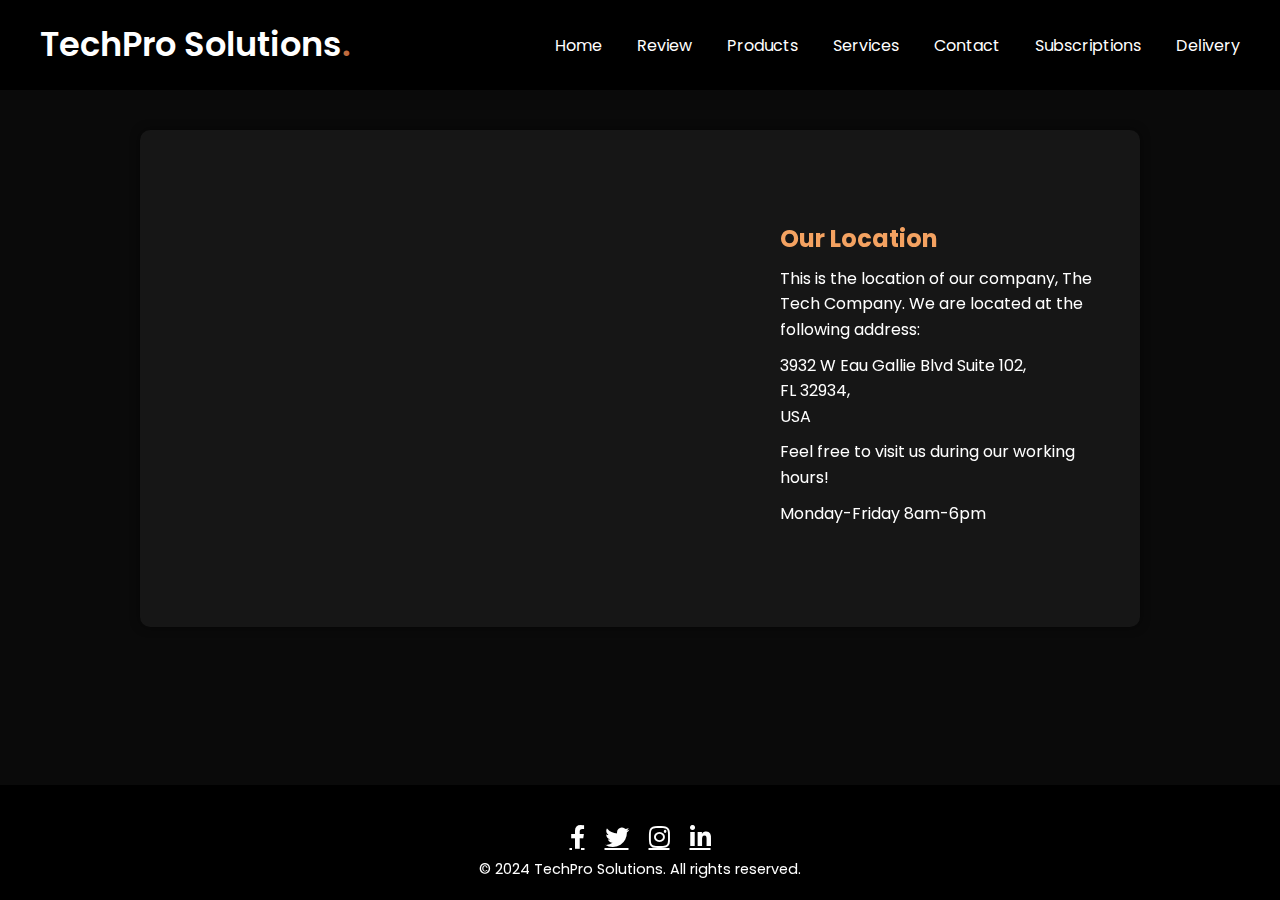
<file: location.html>
<!DOCTYPE html>
<html lang="en">
<head>
    <meta charset="UTF-8">
    <meta name="viewport" content="width=device-width, initial-scale=1.0">
    <title>Our Location</title>
    <link rel="stylesheet" href="https://fonts.googleapis.com/css2?family=Poppins:wght@300;400;500;600;700&display=swap">
    <link rel="stylesheet" href="https://fonts.googleapis.com/css2?family=Material+Symbols+Outlined:opsz,wght,FILL,GRAD@24,400,0,0">
    <link rel="stylesheet" href="https://cdnjs.cloudflare.com/ajax/libs/font-awesome/6.0.0-beta3/css/all.min.css">
    <style>
        * {
            margin: 0;
            padding: 0;
            box-sizing: border-box;
            font-family: 'Poppins', sans-serif;
        }
        body {
            background-color: #0a0a0a; 
            color: #ffffff; 
            display: flex;
            flex-direction: column;
            align-items: center;
            min-height: 100vh;
            padding-top: 100px; 
        }
        header {
            background-color: #000000; 
            color: #ffffff;
            padding: 20px;
            position: fixed;
            top: 0;
            left: 0;
            width: 100%;
            z-index: 1000;
        }
        .navbar {
            display: flex;
            align-items: center;
            justify-content: space-between;
            max-width: 1200px;
            margin: 0 auto;
        }
        .navbar .logo {
            color: #fff;
            font-weight: 600;
            font-size: 2.1rem;
            text-decoration: none;
        }
        .navbar .logo span {
            color: #C06B3E;
        }
        .navbar .menu-links {
            display: flex;
            list-style: none;
            gap: 35px;
        }
        .navbar a {
            color: #fff;
            text-decoration: none;
            transition: 0.2s ease;
        }
        .navbar a:hover {
            color: #f4a261;
        }
        #hamburger-btn, #close-menu-btn {
            color: #fff;
            cursor: pointer;
            display: none;
        }
        @media (max-width: 768px) {
            header {
                padding: 10px;
            }
            header.show-mobile-menu::before {
                content: "";
                position: fixed;
                left: 0;
                top: 0;
                width: 100%;
                height: 100%;
                backdrop-filter: blur(5px);
            }
            .navbar .logo {
                font-size: 1.7rem;
            }
            #hamburger-btn, #close-menu-btn {
                display: block;
            }
            .navbar .menu-links {
                position: fixed;
                top: 0;
                left: -250px;
                width: 250px;
                height: 100vh;
                background: #161616;
                flex-direction: column;
                padding: 70px 40px 0;
                transition: left 0.2s ease;
            }
            header.show-mobile-menu .navbar .menu-links {
                left: 0;
            }
            .navbar a {
                color: #fff;
            }
        }
        .container {
            display: flex;
            align-items: center;
            justify-content: center;
            margin: 30px 20px;
            padding: 20px;
            background-color: #161616; 
            box-shadow: 0 0 10px rgba(0, 0, 0, 0.5);
            border-radius: 10px;
            max-width: 1000px;
        }
        .map {
            margin-right: 20px;
        }
        .map iframe {
            border: 0;
            border-radius: 10px;
            width: 600px;
            height: 450px;
        }
        .map-text {
            max-width: 400px;
        }
        .map-text h2 {
            color: #f4a261; 
        }
        .map-text p {
            line-height: 1.6;
            margin: 10px 0;
        }
        .footer {
            background-color: #000000;
            color: #ffffff;
            padding: 20px 0;
            text-align: center;
            width: 100%;
            margin-top: auto;
        }
        .footer ul {
            list-style-type: none;
            margin: 0;
            padding: 0;
            display: flex;
            justify-content: center;
        }
        .footer ul li {
            margin: 0 15px;
        }
        .footer ul li a {
            color: #ffffff;
            text-decoration: none;
            font-size: 1em;
            transition: color 0.3s;
        }
        .footer ul li a:hover {
            color: #f4a261; 
        }
        .footer p {
            margin: 10px 0 0;
            font-size: 0.9em;
        }
        .social-icons {
            display: flex;
            justify-content: center;
            margin-top: 20px;
        }
        .social-icons a {
            color: #ffffff;
            margin: 0 10px;
            font-size: 1.5em;
            transition: color 0.3s;
        }
        .social-icons a:hover {
            color: #f4a261;
        }
    </style>
</head>
<body>
    <header>
        <nav class="navbar">
            <a class="logo" href="#">TechPro Solutions<span>.</span></a>
            <ul class="menu-links">
                <span id="close-menu-btn" class="material-symbols-outlined">close</span>
                <li><a href="index.html">Home</a></li>
                <li><a href="reviews.html">Review</a></li>
                <li><a href="totali3.html">Products</a></li>
                <li><a href="services.html">Services</a></li>
                <li><a href="contact.html">Contact</a></li>
                <li><a href="plans.html">Subscriptions</a></li>
                <li><a href="status.html">Delivery</a></li>
            </ul>
            <span id="hamburger-btn" class="material-symbols-outlined">menu</span>
        </nav>
    </header>
    <div class="container">
        <div class="map">
            <iframe src="https://www.google.com/maps/embed?pb=!1m18!1m12!1m3!1d28825340.32553733!2d-119.71465889999996!3d28.12461359999999!2m3!1f0!2f0!3f0!3m2!1i1024!2i768!4f13.1!3m3!1m2!1s0x88de0e67c540132d%3A0xd8e906a3342c7b44!2sThe%20Tech%20Company!5e0!3m2!1sen!2s!4v1715212204104!5m2!1sen!2s" allowfullscreen="" loading="lazy" referrerpolicy="no-referrer-when-downgrade"></iframe>
        </div>
        <div class="map-text">
            <h2>Our Location</h2>
            <p>This is the location of our company, The Tech Company. We are located at the following address:</p>
            <p>3932 W Eau Gallie Blvd Suite 102,<br> FL 32934,<br> USA</p>
            <p>Feel free to visit us during our working hours!</p>
            <p>Monday-Friday 8am-6pm</p>
        </div>
    </div>
    <footer class="footer">
        <div class="social-icons">
            <a href="https://facebook.com" target="_blank" class="fab fa-facebook-f"></a>
            <a href="https://twitter.com" target="_blank" class="fab fa-twitter"></a>
            <a href="https://instagram.com" target="_blank" class="fab fa-instagram"></a>
            <a href="https://linkedin.com" target="_blank" class="fab fa-linkedin-in"></a>
        </div>
        <p>&copy; 2024 TechPro Solutions. All rights reserved.</p>
    </footer>
    <script>
        const header = document.querySelector("header");
        const hamburgerBtn = document.querySelector("#hamburger-btn");
        const closeMenuBtn = document.querySelector("#close-menu-btn");

        hamburgerBtn.addEventListener("click", () => header.classList.toggle("show-mobile-menu"));
        closeMenuBtn.addEventListener("click", () => header.classList.toggle("show-mobile-menu"));
    </script>
</body>
</html>
</file>
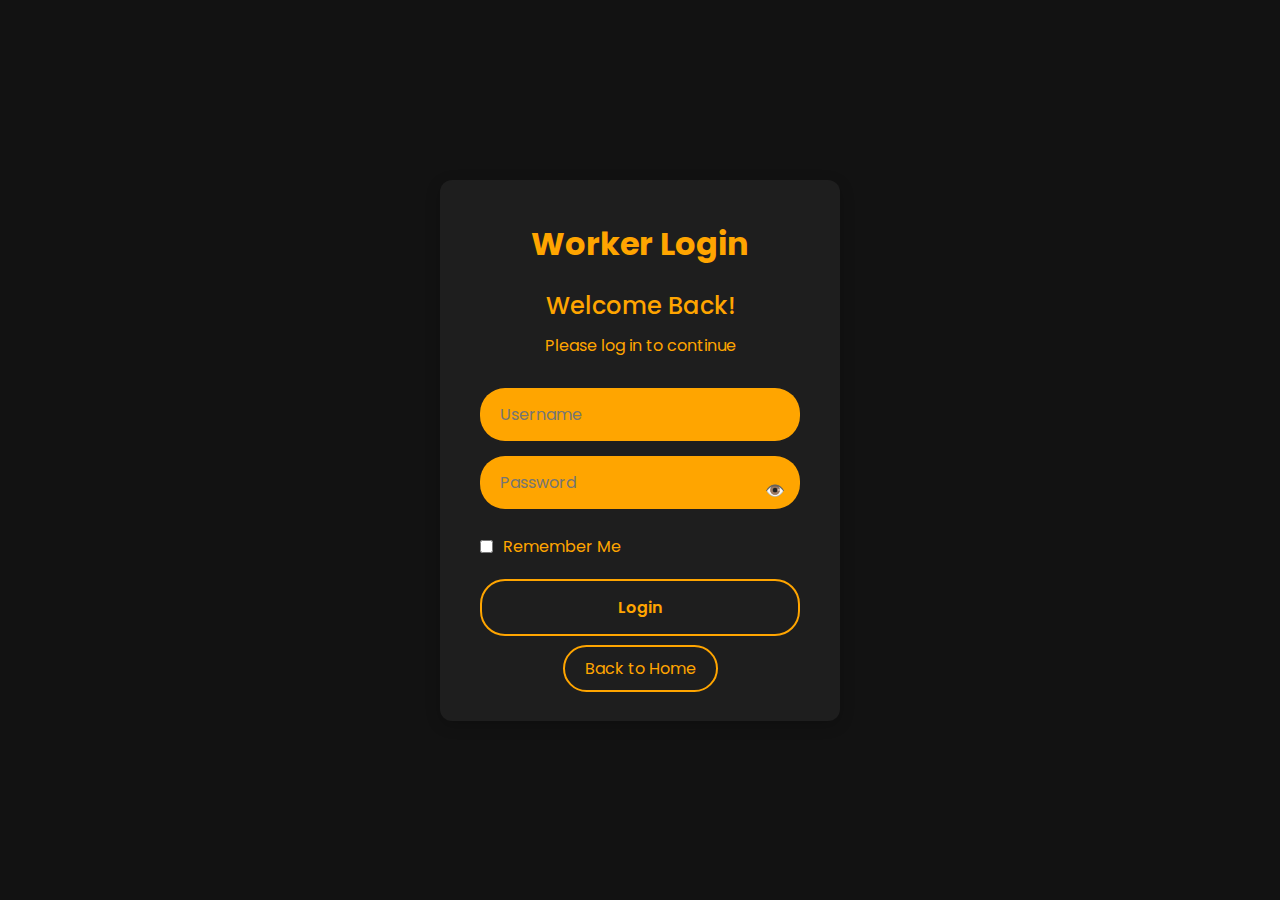
<file: login.html>
<!DOCTYPE html>
<html lang="en">
<head>
    <meta charset="UTF-8">
    <meta name="viewport" content="width=device-width, initial-scale=1.0">
    <title>Worker Login</title>
    <link rel="stylesheet" href="https://fonts.googleapis.com/css2?family=Poppins:wght@300;400;500;600;700;800;900&display=swap">
    <style>
        * {
            padding: 0;
            margin: 0;
            box-sizing: border-box;
            font-family: 'Poppins', sans-serif;
        }

        body {
            background: #121212;
            display: flex;
            justify-content: center;
            align-items: center;
            min-height: 100vh;
            padding: 20px;
        }

        .login-form {
            width: 100%;
            max-width: 400px;
            background: #1E1E1E;
            border-radius: 12px;
            box-shadow: 0 4px 15px rgba(0, 0, 0, 0.2);
            padding: 40px;
            text-align: center;
        }

        .login-form h1 {
            font-size: 2rem;
            font-weight: 700;
            color: #FFA500;
            margin-bottom: 20px;
        }

        .login-form h2 {
            font-size: 1.5rem;
            font-weight: 500;
            color: #FFA500;
            margin-bottom: 10px;
        }

        .login-form p {
            color: #FFA500;
            font-size: 1rem;
            margin-bottom: 30px;
        }

        .login-form input[type="text"],
        .login-form input[type="password"] {
            width: 100%;
            padding: 14px 20px;
            font-size: 1rem;
            color: #1E1E1E;
            background: #FFA500;
            border: none;
            border-radius: 25px;
            margin-bottom: 15px;
            transition: background 0.3s ease;
        }

        .login-form input:focus {
            background: white;
            border: 1px solid #FFA500;
        }

        .toggle-password {
            position: relative;
        }

        .toggle-password .toggle-icon {
            position: absolute;
            top: 50%;
            right: 15px;
            transform: translateY(-50%);
            cursor: pointer;
        }

        .login-form button {
            width: 100%;
            padding: 14px;
            font-size: 1rem;
            font-weight: 600;
            color: #FFA500;
            background: #1E1E1E;
            border: 2px solid #FFA500;
            border-radius: 25px;
            cursor: pointer;
            transition: all 0.3s ease;
            margin-top: 10px;
        }

        .login-form button:hover {
            background: #FFA500;
            color: #1E1E1E;
        }

        .remember-me {
            display: flex;
            align-items: center;
            margin-top: 10px;
            color: #FFA500;
        }

        .remember-me input {
            margin-right: 10px;
        }

        .error-message {
            color: red;
            margin: 10px 0;
        }

        .back-home {
            margin-top: 20px;
        }

        .back-home a {
            font-size: 1rem;
            color: #FFA500;
            text-decoration: none;
            padding: 10px 20px;
            border: 2px solid #FFA500;
            border-radius: 25px;
            transition: all 0.3s ease;
        }

        .back-home a:hover {
            background: #FFA500;
            color: #1E1E1E;
        }
    </style>
</head>
<body>
    <div class="login-form">
        <h1>Worker Login</h1>
        <h2>Welcome Back!</h2>
        <p>Please log in to continue</p>
        <form action="work.html" method="post">
            <input type="text" name="username" placeholder="Username" required>
            <div class="toggle-password">
                <input type="password" name="password" placeholder="Password" required>
                <span class="toggle-icon" onclick="togglePassword()">👁️</span>
            </div>
            <div class="remember-me">
                <input type="checkbox" name="remember-me" id="remember-me">
                <label for="remember-me">Remember Me</label>
            </div>
            <div class="error-message" id="error-message"></div>
            <button type="submit">Login</button>
        </form>
        <div class="back-home">
            <a href="index.html">Back to Home</a>
        </div>
    </div>
    <script>
        function togglePassword() {
            const passwordField = document.querySelector('.toggle-password input');
            const passwordIcon = document.querySelector('.toggle-password .toggle-icon');
            if (passwordField.type === 'password') {
                passwordField.type = 'text';
                passwordIcon.textContent = '🙈';
            } else {
                passwordField.type = 'password';
                passwordIcon.textContent = '👁️';
            }
        }
    </script>
</body>
</html>
</file>
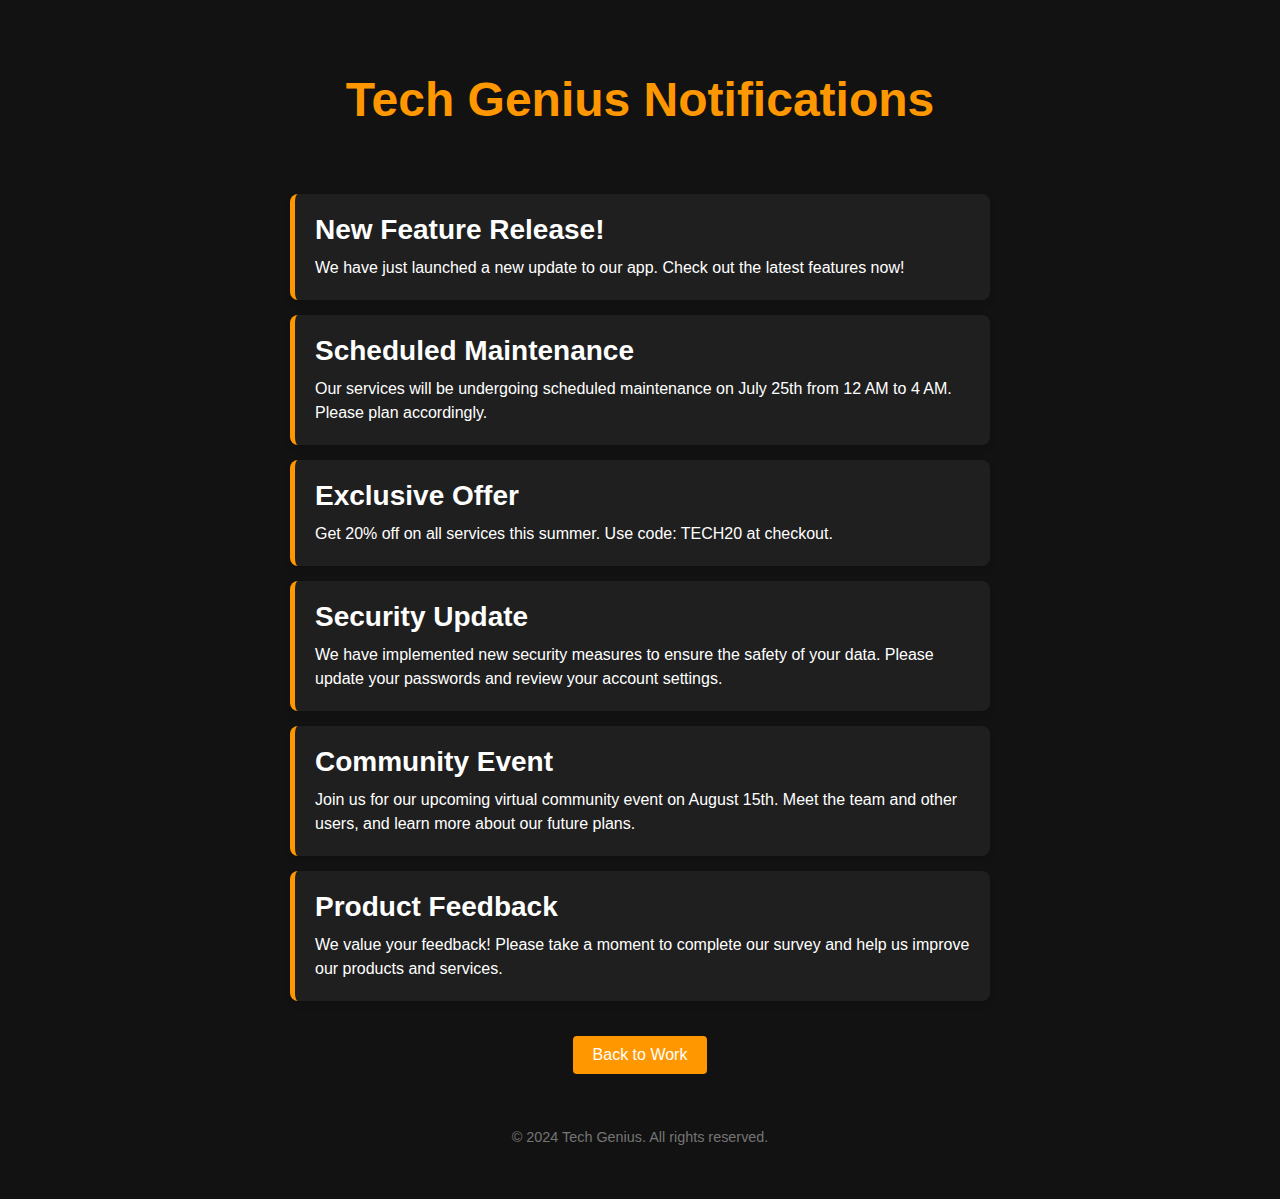
<file: nots.html>
<!DOCTYPE html>
<html lang="en">
<head>
    <meta charset="UTF-8">
    <meta name="viewport" content="width=device-width, initial-scale=1.0">
    <title>Tech Genius Notifications</title>
    <style>
        body {
            margin: 0;
            font-family: 'Arial', sans-serif;
            background-color: #121212;
            color: #ffffff;
        }
        .container {
            max-width: 700px;
            margin: 0 auto;
            padding: 20px;
        }
        .header {
            text-align: center;
            padding: 20px 0;
        }
        .header h1 {
            color: #ff9800;
            font-size: 3rem;
        }
        .notification {
            background-color: #1f1f1f;
            border-left: 5px solid #ff9800;
            padding: 20px;
            margin: 15px 0;
            border-radius: 8px;
            box-shadow: 0 4px 6px rgba(0, 0, 0, 0.1);
            transition: transform 0.2s;
        }
        .notification:hover {
            transform: translateY(-5px);
        }
        .notification h2 {
            margin: 0;
            font-size: 1.75rem;
        }
        .notification p {
            margin: 10px 0 0 0;
            font-size: 1rem;
            line-height: 1.5;
        }
        .footer {
            text-align: center;
            padding: 20px 0;
            font-size: 0.9rem;
            color: #757575;
        }
        .btn {
            display: inline-block;
            padding: 10px 20px;
            margin: 20px 0;
            color: #ffffff;
            background-color: #ff9800;
            text-decoration: none;
            border-radius: 4px;
            transition: background-color 0.2s;
        }
        .btn:hover {
            background-color: #e68900;
        }
        .back-to-work {
            text-align: center;
        }
    </style>
</head>
<body>
    <div class="container">
        <div class="header">
            <h1>Tech Genius Notifications</h1>
        </div>
        
        <div class="notification">
            <h2>New Feature Release!</h2>
            <p>We have just launched a new update to our app. Check out the latest features now!</p>
        </div>
        
        <div class="notification">
            <h2>Scheduled Maintenance</h2>
            <p>Our services will be undergoing scheduled maintenance on July 25th from 12 AM to 4 AM. Please plan accordingly.</p>
        </div>

        <div class="notification">
            <h2>Exclusive Offer</h2>
            <p>Get 20% off on all services this summer. Use code: TECH20 at checkout.</p>
        </div>

        <div class="notification">
            <h2>Security Update</h2>
            <p>We have implemented new security measures to ensure the safety of your data. Please update your passwords and review your account settings.</p>
        </div>

        <div class="notification">
            <h2>Community Event</h2>
            <p>Join us for our upcoming virtual community event on August 15th. Meet the team and other users, and learn more about our future plans.</p>
        </div>

        <div class="notification">
            <h2>Product Feedback</h2>
            <p>We value your feedback! Please take a moment to complete our survey and help us improve our products and services.</p>
        </div>

        <div class="back-to-work">
            <a href="work.html" class="btn">Back to Work</a>
        </div>

        <div class="footer">
            <p>&copy; 2024 Tech Genius. All rights reserved.</p>
        </div>
    </div>
</body>
</html>
</file>
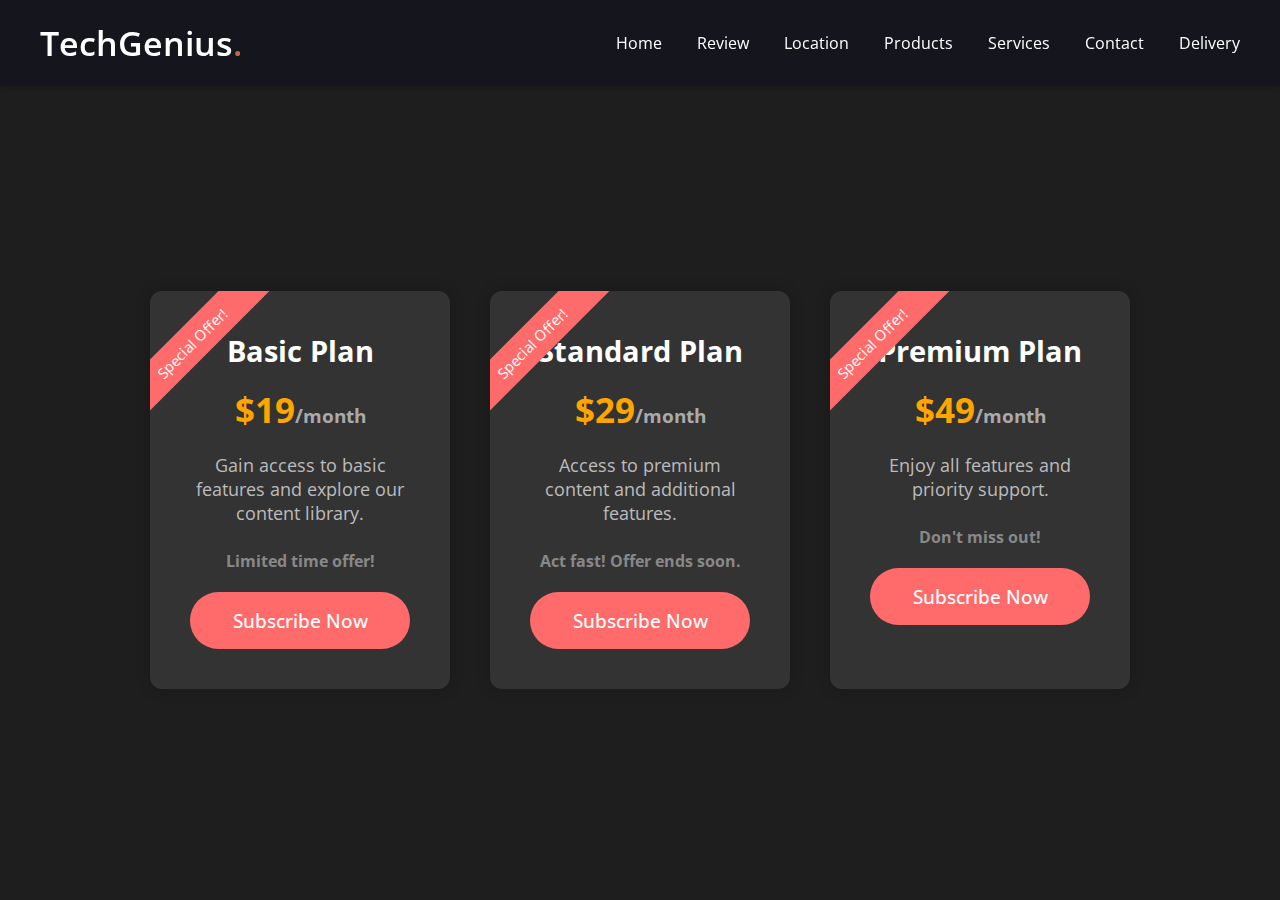
<file: plans.html>
<!DOCTYPE html>
<html lang="en">
<head>
  <meta charset="UTF-8">
  <meta name="viewport" content="width=device-width, initial-scale=1.0">
  <title>Pricing Cards - TechGenius</title>
  <link rel="stylesheet" href="https://fonts.googleapis.com/css2?family=Open+Sans:wght@300;400;500;600;700&display=swap">
  <link rel="stylesheet" href="https://fonts.googleapis.com/css2?family=Material+Symbols+Outlined:opsz,wght,FILL,GRAD@24,400,0,0">
  <link rel="stylesheet" href="https://cdnjs.cloudflare.com/ajax/libs/font-awesome/5.15.4/css/all.min.css" integrity="sha512-d2VkNv5ofCZlBa56AdG9ZMCJeXE72uT6zZ1U1Y+T0O0k5Tf1Lo/14Q+YrXygh0ApyFgPcg5xNJkKxgsSoXhHhA==" crossorigin="anonymous" referrerpolicy="no-referrer" />
  <style>
    * {
      margin: 0;
      padding: 0;
      box-sizing: border-box;
      font-family: 'Open Sans', sans-serif;
    }
    body {
      width: 100%;
      height: 100vh;
      background: #1e1e1e;
      display: flex;
      justify-content: center;
      align-items: center;
      padding: 20px;
      color: #ffffff;
      padding-top: 100px; 
    }
    .pricing-container {
      display: flex;
      gap: 20px;
      flex-wrap: wrap;
      justify-content: center;
      animation: fadeIn 1s ease-in-out;
    }
    .pricing-card {
      width: 300px;
      padding: 40px;
      background: #333;
      text-align: center;
      border-radius: 12px;
      overflow: hidden;
      box-shadow: 0 0 15px rgba(0, 0, 0, 0.2);
      position: relative;
      margin: 10px;
      transition: transform 0.3s;
    }
    .pricing-card:hover {
      transform: translateY(-10px);
    }
    .pricing-card .title {
      font-size: 1.8rem;
      color: #ffffff;
      margin-bottom: 10px;
    }
    .pricing-card .price {
      color: orange;
      font-weight: 700;
      font-size: 2.2rem;
      margin: 15px 0;
    }
    .pricing-card span {
      font-size: 1.2rem;
      color: #aaaaaa;
    }
    .pricing-card .description {
      color: #bbbbbb;
      font-size: 1.1rem;
      margin: 20px 0;
    }
    .pricing-card .offer {
      display: block;
      color: #888888;
      font-size: 1rem;
      margin-top: 25px;
    }
    .subscribe-button {
      display: inline-block;
      padding: 15px 0;
      background-color: #FF6B6B;
      color: #fff;
      text-decoration: none;
      border-radius: 30px;
      font-size: 1.2rem;
      margin-top: 20px;
      width: 100%;
      font-weight: 500;
      transition: 0.2s ease;
    }
    .subscribe-button:hover {
      background: orange;
    }
    .ribbon-wrap {
      width: 150px;
      height: 150px;
      position: absolute;
      top: -10px;
      left: -10px;
      pointer-events: none;
    }
    .ribbon {
      width: 230px;
      font-size: 0.918rem;
      text-align: center;
      padding: 8px 0;
      background: #FF6B6B;
      color: #fff;
      position: absolute;
      transform: rotate(-45deg);
      right: -17px;
      top: 29%;
    }
    header {
      background-color: #15151e; 
      color: #ffffff;
      padding: 20px;
      position: fixed;
      top: 0;
      left: 0;
      width: 100%;
      z-index: 1000;
      box-shadow: 0 2px 4px rgba(0, 0, 0, 0.2);
    }
    .navbar {
      display: flex;
      align-items: center;
      justify-content: space-between;
      max-width: 1200px;
      margin: 0 auto;
    }
    .navbar .logo {
      color: #fff;
      font-weight: 600;
      font-size: 2.1rem;
      text-decoration: none;
    }
    .navbar .logo span {
      color: #C06B3E;
    }
    .navbar .menu-links {
      display: flex;
      list-style: none;
      gap: 35px;
    }
    .navbar a {
      color: #fff;
      text-decoration: none;
      transition: 0.2s ease;
    }
    .navbar a:hover {
      color: #f4a261; 
    }
    #hamburger-btn, #close-menu-btn {
      color: #fff;
      cursor: pointer;
      display: none;
    }
    @media (max-width: 768px) {
      header {
        padding: 10px;
      }
      header.show-mobile-menu::before {
        content: "";
        position: fixed;
        left: 0;
        top: 0;
        width: 100%;
        height: 100%;
        backdrop-filter: blur(5px);
      }
      .navbar .logo {
        font-size: 1.7rem;
      }
      #hamburger-btn, #close-menu-btn {
        display: block;
      }
      .navbar .menu-links {
        position: fixed;
        top: 0;
        left: -250px;
        width: 250px;
        height: 100vh;
        background: #fff;
        flex-direction: column;
        padding: 70px 40px 0;
        transition: left 0.2s ease;
      }
      header.show-mobile-menu .navbar .menu-links {
        left: 0;
      }
      .navbar a {
        color: #000;
      }
    }
    @keyframes fadeIn {
      from { opacity: 0; }
      to { opacity: 1; }
    }
  </style>
</head>
<body>
  <header>
    <nav class="navbar">
      <a class="logo" href="#">TechGenius<span>.</span></a>
      <ul class="menu-links">
        <span id="close-menu-btn" class="material-symbols-outlined">close</span>
        <li><a href="index.html">Home</a></li>
        <li><a href="reviews.html">Review</a></li>
        <li><a href="location.html">Location</a></li>
        <li><a href="totali3.html">Products</a></li>
        <li><a href="services.html">Services</a></li>
        <li><a href="contact.html">Contact</a></li>
        <li><a href="status.html">Delivery</a></li>
      </ul>
      <span id="hamburger-btn" class="material-symbols-outlined">menu</span>
    </nav>
  </header>
  <div class="pricing-container">
    <div class="pricing-card">
      <h2 class="title">Basic Plan</h2>
      <h3 class="price">$19<span>/month</span></h3>
      <p class="description">Gain access to basic features and explore our content library.</p>
      <b class="offer">Limited time offer!</b>
      <a class="subscribe-button" href="card.html">Subscribe Now</a>
      <div class="ribbon-wrap">
        <div class="ribbon">Special Offer!</div>
      </div>
    </div>
    <div class="pricing-card">
      <h2 class="title">Standard Plan</h2>
      <h3 class="price">$29<span>/month</span></h3>
      <p class="description">Access to premium content and additional features.</p>
      <b class="offer">Act fast! Offer ends soon.</b>
      <a class="subscribe-button" href="card.html">Subscribe Now</a>
      <div class="ribbon-wrap">
        <div class="ribbon">Special Offer!</div>
      </div>
    </div>
    <div class="pricing-card">
      <h2 class="title">Premium Plan</h2>
      <h3 class="price">$49<span>/month</span></h3>
      <p class="description">Enjoy all features and priority support.</p>
      <b class="offer">Don't miss out!</b>
      <a class="subscribe-button" href="card.html">Subscribe Now</a>
      <div class="ribbon-wrap">
        <div class="ribbon">Special Offer!</div>
      </div>
    </div>
  </div>
  <script>
    const header = document.querySelector("header");
    const hamburgerBtn = document.querySelector("#hamburger-btn");
    const closeMenuBtn = document.querySelector("#close-menu-btn");

    hamburgerBtn.addEventListener("click", () => header.classList.toggle("show-mobile-menu"));

    closeMenuBtn.addEventListener("click", () => hamburgerBtn.click());
  </script>
</body>
</html>
</file>
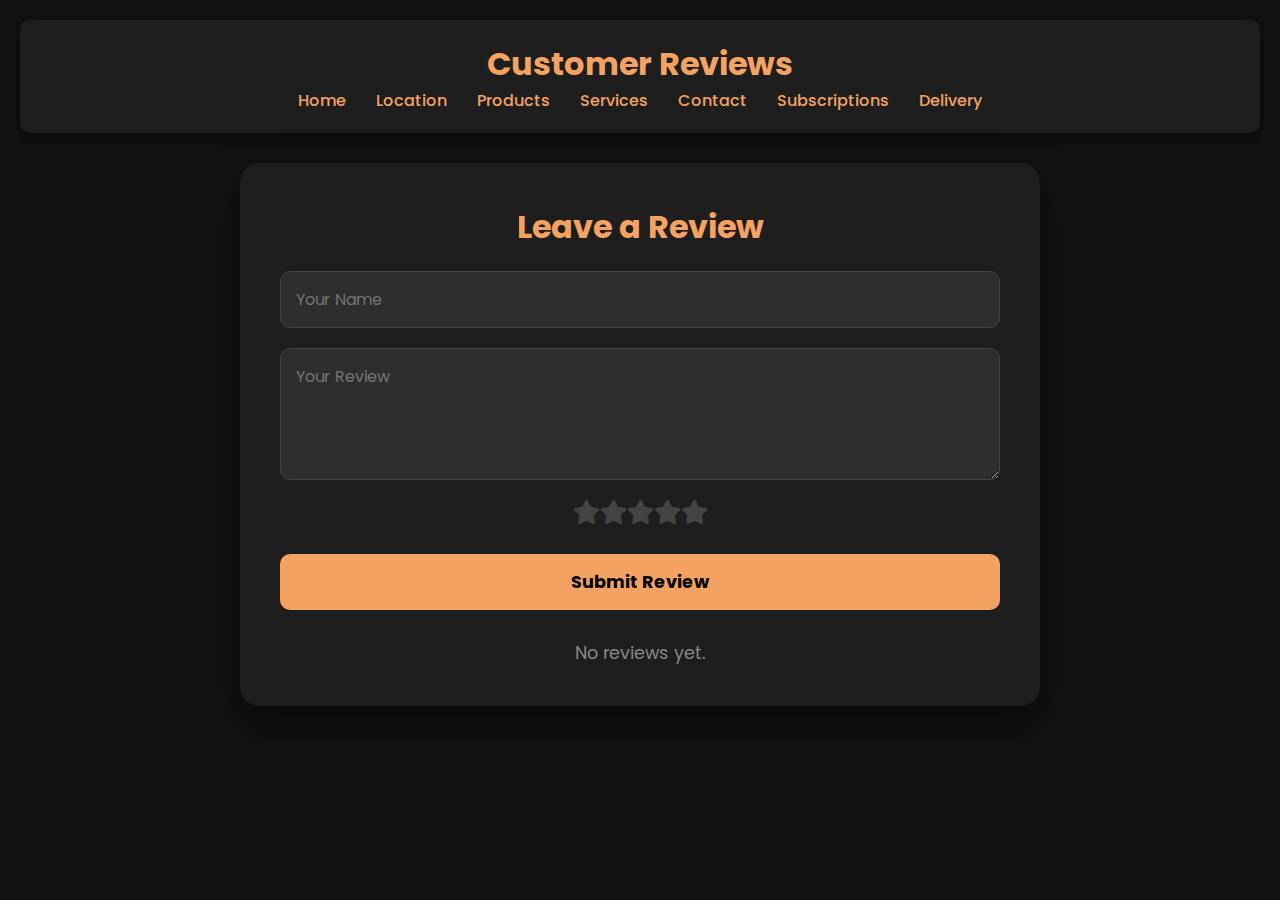
<file: reviews.html>
<!DOCTYPE html>
<html lang="en">
<head>
    <meta charset="UTF-8">
    <meta name="viewport" content="width=device-width, initial-scale=1.0">
    <title>Customer Reviews</title>
    <link href="https://fonts.googleapis.com/css2?family=Poppins:wght@300;500;700&display=swap" rel="stylesheet">
    <link rel="stylesheet" href="https://cdnjs.cloudflare.com/ajax/libs/font-awesome/5.15.4/css/all.min.css">
    <style>
        * {
            margin: 0;
            padding: 0;
            box-sizing: border-box;
            font-family: 'Poppins', sans-serif;
        }

        body {
            background-color: #121212;
            color: #ffffff;
            min-height: 100vh;
            padding: 20px;
            display: flex;
            flex-direction: column;
            align-items: center;
            overflow-x: hidden;
        }

        header {
            width: 100%;
            background-color: #1e1e1e;
            padding: 20px;
            border-radius: 10px;
            box-shadow: 0 5px 15px rgba(0, 0, 0, 0.5);
            margin-bottom: 30px;
            text-align: center;
        }

        header h1 {
            color: #f4a261;
            font-size: 2rem;
        }

        nav ul {
            list-style: none;
            display: flex;
            justify-content: center;
            padding: 0;
        }

        nav ul li {
            margin: 0 15px;
        }

        nav ul li a {
            color: #f4a261;
            text-decoration: none;
            font-weight: 500;
            transition: color 0.3s ease;
        }

        nav ul li a:hover {
            color: #e38e43;
        }

        .container {
            width: 100%;
            max-width: 800px;
            background: #1e1e1e;
            padding: 40px;
            border-radius: 20px;
            box-shadow: 0 20px 40px rgba(0, 0, 0, 0.5);
        }

        .container h1 {
            text-align: center;
            margin-bottom: 20px;
            font-size: 2rem;
            color: #f4a261;
            font-weight: 700;
        }

        .review-form {
            display: flex;
            flex-direction: column;
            gap: 20px;
        }

        .review-form input,
        .review-form textarea {
            width: 100%;
            padding: 15px;
            background: #2e2e2e;
            border: 1px solid #444;
            border-radius: 10px;
            outline: none;
            font-size: 1rem;
            color: #ffffff;
            transition: border-color 0.3s ease;
        }

        .review-form input:focus,
        .review-form textarea:focus {
            border-color: #f4a261;
        }

        .review-form button {
            width: 100%;
            border: none;
            border-radius: 10px;
            background-color: #f4a261;
            padding: 15px;
            cursor: pointer;
            color: #000;
            font-weight: 700;
            transition: background-color 0.3s;
            font-size: 1.1rem;
        }

        .review-form button:hover {
            background-color: #e38e43;
        }

        .star-rating {
            display: flex;
            justify-content: center;
            margin-bottom: 10px;
        }

        .star-rating i {
            font-size: 1.5rem;
            cursor: pointer;
            color: #444;
            transition: color 0.3s ease;
        }

        .star-rating i.active,
        .star-rating i:hover,
        .star-rating i:hover ~ i {
            color: #f4a261;
        }

        .reviews-list {
            margin-top: 30px;
        }

        .review {
            display: flex;
            flex-direction: column;
            padding: 20px;
            border-top: 1px solid #444;
            animation: fadeIn 0.5s ease-in-out;
        }

        .review h3 {
            font-size: 1.25rem;
            margin-bottom: 5px;
            font-weight: 500;
            color: #f4a261;
        }

        .review .review-text {
            font-size: 1rem;
            margin-bottom: 10px;
            line-height: 1.5;
            color: #bbb;
        }

        .review .review-stars {
            color: #f4a261;
        }

        .no-reviews {
            text-align: center;
            color: #888;
            margin-top: 20px;
            font-size: 1.1rem;
        }

        @keyframes fadeIn {
            from { opacity: 0; transform: translateY(20px); }
            to { opacity: 1; transform: translateY(0); }
        }

        @media (max-width: 768px) {
            nav ul {
                flex-direction: column;
                gap: 10px;
            }

            .container {
                padding: 20px;
            }

            .review h3 {
                font-size: 1.1rem;
            }

            .review .review-text {
                font-size: 0.9rem;
            }
        }
    </style>
</head>
<body>
    <header>
        <h1>Customer Reviews</h1>
        <nav>
            <ul>
                <li><a href="index.html">Home</a></li>
                <li><a href="location.html">Location</a></li>
                <li><a href="products.html">Products</a></li>
                <li><a href="services.html">Services</a></li>
                <li><a href="contact.html">Contact</a></li>
                <li><a href="plans.html">Subscriptions</a></li>
                <li><a href="status.html">Delivery</a></li>
            </ul>
        </nav>
    </header>
    <div class="container">
        <h1>Leave a Review</h1>
        <form class="review-form" id="reviewForm">
            <input type="text" id="reviewerName" placeholder="Your Name" required aria-label="Your Name">
            <textarea id="reviewText" rows="4" placeholder="Your Review" required aria-label="Your Review"></textarea>
            <div class="star-rating" id="starRating" role="radiogroup" aria-label="Rating">
                <i class="fas fa-star" data-star="1" role="radio" aria-checked="false" aria-label="1 star"></i>
                <i class="fas fa-star" data-star="2" role="radio" aria-checked="false" aria-label="2 stars"></i>
                <i class="fas fa-star" data-star="3" role="radio" aria-checked="false" aria-label="3 stars"></i>
                <i class="fas fa-star" data-star="4" role="radio" aria-checked="false" aria-label="4 stars"></i>
                <i class="fas fa-star" data-star="5" role="radio" aria-checked="false" aria-label="5 stars"></i>
            </div>
            <button type="submit">Submit Review</button>
        </form>
        <div class="reviews-list" id="reviewsList">
            <p class="no-reviews">No reviews yet.</p>
        </div>
    </div>

    <script>
        document.addEventListener('DOMContentLoaded', () => {
            const starRating = document.getElementById('starRating');
            const reviewForm = document.getElementById('reviewForm');
            const reviewsList = document.getElementById('reviewsList');
            let currentRating = 0;

            starRating.addEventListener('click', (event) => {
                if (event.target.matches('.fa-star')) {
                    currentRating = parseInt(event.target.dataset.star);
                    updateStarRating(currentRating);
                    updateAriaChecked(currentRating);
                }
            });

            reviewForm.addEventListener('submit', (event) => {
                event.preventDefault();
                const name = document.getElementById('reviewerName').value;
                const reviewText = document.getElementById('reviewText').value;

                if (currentRating > 0 && name && reviewText) {
                    addReview(name, reviewText, currentRating);
                    reviewForm.reset();
                    updateStarRating(0);
                    updateAriaChecked(0);
                    currentRating = 0;
                } else {
                    alert('Please fill out all fields and select a rating.');
                }
            });

            function updateStarRating(rating) {
                const stars = starRating.querySelectorAll('.fa-star');
                stars.forEach(star => {
                    star.classList.remove('active');
                    if (parseInt(star.dataset.star) <= rating) {
                        star.classList.add('active');
                    }
                });
            }

            function updateAriaChecked(rating) {
                const stars = starRating.querySelectorAll('.fa-star');
                stars.forEach(star => {
                    star.setAttribute('aria-checked', 'false');
                    if (parseInt(star.dataset.star) === rating) {
                        star.setAttribute('aria-checked', 'true');
                    }
                });
            }

            function addReview(name, reviewText, rating) {
                const review = document.createElement('div');
                review.className = 'review';

                const reviewHeader = document.createElement('h3');
                reviewHeader.textContent = name;

                const reviewBody = document.createElement('p');
                reviewBody.className = 'review-text';
                reviewBody.textContent = reviewText;

                const reviewStars = document.createElement('div');
                reviewStars.className = 'review-stars';
                reviewStars.innerHTML = Array.from({ length: rating }).map(() => '<i class="fas fa-star"></i>').join('');

                review.appendChild(reviewHeader);
                review.appendChild(reviewBody);
                review.appendChild(reviewStars);

                if (reviewsList.querySelector('.no-reviews')) {
                    reviewsList.innerHTML = '';
                }

                reviewsList.appendChild(review);
            }
        });
    </script>
</body>
</html>
</file>
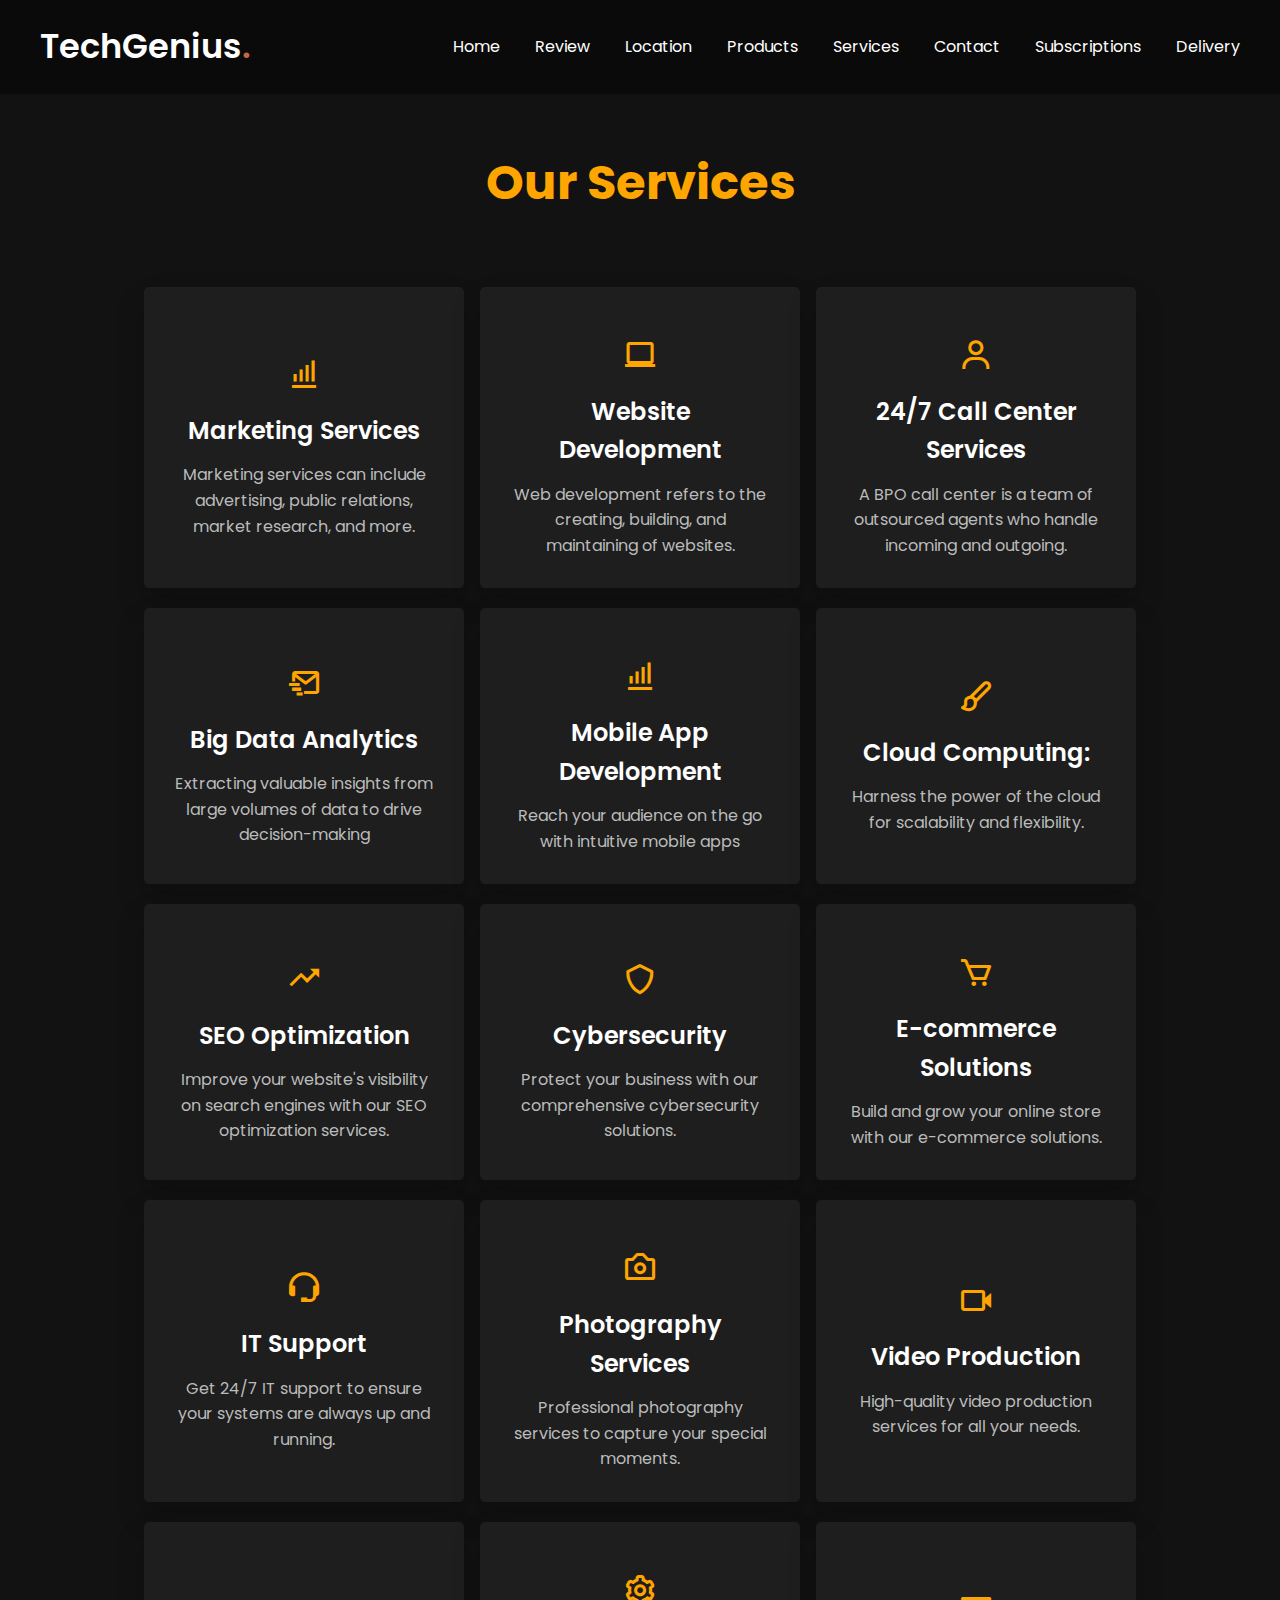
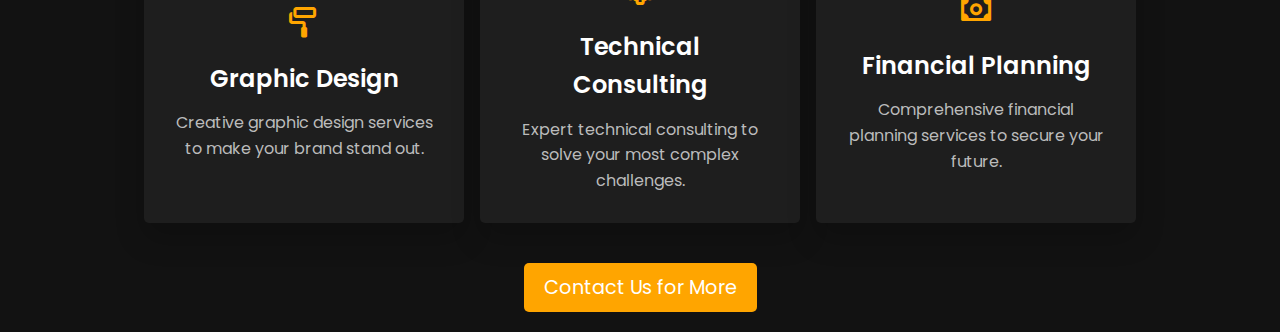
<file: service.html>
<!DOCTYPE html>
<html lang="en">
<head>
    <meta charset="UTF-8">
    <meta name="viewport" content="width=device-width, initial-scale=1.0">
    <title>Our Services</title>
    <link href="https://fonts.googleapis.com/css2?family=Poppins:wght@400;500;600;700&display=swap" rel="stylesheet">
    <link href="https://unpkg.com/boxicons@2.1.4/css/boxicons.min.css" rel="stylesheet">
    <link href="https://fonts.googleapis.com/css2?family=Material+Symbols+Outlined:opsz,wght,FILL,GRAD@24,400,0,0" rel="stylesheet">
    <style>
        * {
            margin: 0;
            padding: 0;
            box-sizing: border-box;
            font-family: 'Poppins', sans-serif;
        }
        body {
            background-color: #121212;
            color: white;
            line-height: 1.6;
            padding: 20px;
        }
        header {
            background-color: #0a0a0a;
            color: #ffffff;
            padding: 20px;
            position: fixed;
            top: 0;
            left: 0;
            width: 100%;
            z-index: 1000;
        }
        .navbar {
            display: flex;
            align-items: center;
            justify-content: space-between;
            max-width: 1200px;
            margin: 0 auto;
        }
        .navbar .logo {
            color: #fff;
            font-weight: 600;
            font-size: 2.1rem;
            text-decoration: none;
        }
        .navbar .logo span {
            color: #C06B3E;
        }
        .navbar .menu-links {
            display: flex;
            list-style: none;
            gap: 35px;
        }
        .navbar a {
            color: #fff;
            text-decoration: none;
            transition: 0.2s ease;
        }
        .navbar a:hover {
            color: #f4a261;
        }
        #hamburger-btn, #close-menu-btn {
            color: #fff;
            cursor: pointer;
            display: none;
        }
        @media (max-width: 768px) {
            header {
                padding: 10px;
            }
            header.show-mobile-menu::before {
                content: "";
                position: fixed;
                left: 0;
                top: 0;
                width: 100%;
                height: 100%;
                backdrop-filter: blur(5px);
            }
            .navbar .logo {
                font-size: 1.7rem;
            }
            #hamburger-btn, #close-menu-btn {
                display: block;
            }
            .navbar .menu-links {
                position: fixed;
                top: 0;
                left: -250px;
                width: 250px;
                height: 100vh;
                background: #1a1a1a;
                flex-direction: column;
                padding: 70px 40px 0;
                transition: left 0.2s ease;
            }
            header.show-mobile-menu .navbar .menu-links {
                left: 0;
            }
            .navbar a {
                color: #fff;
            }
        }
        .wrapper {
            display: flex;
            justify-content: center;
            align-items: center;
            flex-direction: column;
            padding-top: 100px;
        }
        .wrapper h1 {
            font-size: 3em;
            margin: 25px;
            color: orange;
        }
        .content-box {
            display: flex;
            justify-content: space-between;
            flex-wrap: wrap;
            width: 1000px;
            margin-top: 30px;
        }
        .card {
            min-height: 220px;
            width: 320px;
            padding: 30px;
            border-radius: 5px;
            display: flex;
            justify-content: center;
            align-items: center;
            flex-direction: column;
            background: #1E1E1E;
            margin: 10px 4px;
            box-shadow: 0px 15px 30px rgba(0, 0, 0, 0.2);
            transition: transform 0.3s, background 0.3s;
        }
        .card i {
            margin: 20px;
            color: orange;
            font-size: 3em;
        }
        .card h2 {
            margin-bottom: 12px;
            font-weight: 600;
            text-align: center;
            color: white;
        }
        .card p {
            color: #bbb;
            text-align: center;
        }
        .card:hover {
            transform: translateY(-10px);
            background: orange;
            color: black;
        }
        .card:hover i {
            color: black;
        }
        .card:hover h2,
        .card:hover p {
            color: black;
        }
        .contact-button {
            margin-top: 30px;
            padding: 10px 20px;
            font-size: 1.2em;
            color: white;
            background: orange;
            border: none;
            border-radius: 5px;
            cursor: pointer;
            transition: background 0.3s;
        }
        .contact-button:hover {
            background: #e38e43;
        }
        @media(max-width: 991px) {
            .wrapper {
                padding: 25px;
            }
            .wrapper h1 {
                font-size: 2.5em;
                font-weight: 600;
            }
            .content-box {
                flex-direction: column;
                width: 100%;
            }
            .card {
                min-width: 300px;
                margin: 10px auto;
            }
        }
    </style>
</head>
<body>
    <header>
        <nav class="navbar">
            <a class="logo" href="#">TechGenius<span>.</span></a>
            <ul class="menu-links">
                <span id="close-menu-btn" class="material-symbols-outlined">close</span>
                <li><a href="index.html">Home</a></li>
                <li><a href="reviews.html">Review</a></li>
                <li><a href="location.html">Location</a></li>
                <li><a href="totali3.html">Products</a></li>
                <li><a href="services.html">Services</a></li>
                <li><a href="contact.html">Contact</a></li>
                <li><a href="plans.html">Subscriptions</a></li>
                <li><a href="status.html">Delivery</a></li>
            </ul>
            <span id="hamburger-btn" class="material-symbols-outlined">menu</span>
        </nav>
    </header>
    <div class="wrapper">
        <h1>Our Services</h1>
        <div class="content-box">
            <div class="card">
                <i class="bx bx-bar-chart-alt bx-md"></i>
                <h2>Marketing Services</h2>
                <p>Marketing services can include advertising, public relations, market research, and more.</p>
            </div>
            <div class="card">
                <i class="bx bx-laptop bx-md"></i>
                <h2>Website Development</h2>
                <p>Web development refers to the creating, building, and maintaining of websites.</p>
            </div>
            <div class="card">
                <i class="bx bx-user bx-md"></i>
                <h2>24/7 Call Center Services</h2>
                <p>A BPO call center is a team of outsourced agents who handle incoming and outgoing.</p>
            </div>
            <div class="card">
                <i class="bx bx-mail-send bx-md"></i>
                <h2>Big Data Analytics</h2>
                <p>Extracting valuable insights from large volumes of data to drive decision-making</p>
            </div>
            <div class="card">
                <i class="bx bx-bar-chart-alt bx-md"></i>
                <h2>Mobile App Development</h2>
                <p>Reach your audience on the go with intuitive mobile apps</p>
            </div>
            <div class="card">
                <i class="bx bx-paint bx-md"></i>
                <h2>Cloud Computing:</h2>
                <p>Harness the power of the cloud for scalability and flexibility.</p>
            </div>
            <div class="card">
                <i class="bx bx-trending-up bx-md"></i>
                <h2>SEO Optimization</h2>
                <p>Improve your website's visibility on search engines with our SEO optimization services.</p>
            </div>
            <div class="card">
                <i class="bx bx-shield bx-md"></i>
                <h2>Cybersecurity</h2>
                <p>Protect your business with our comprehensive cybersecurity solutions.</p>
            </div>
            <div class="card">
                <i class="bx bx-cart bx-md"></i>
                <h2>E-commerce Solutions</h2>
                <p>Build and grow your online store with our e-commerce solutions.</p>
            </div>
            <div class="card">
                <i class="bx bx-support bx-md"></i>
                <h2>IT Support</h2>
                <p>Get 24/7 IT support to ensure your systems are always up and running.</p>
            </div>
            <div class="card">
                <i class="bx bx-camera bx-md"></i>
                <h2>Photography Services</h2>
                <p>Professional photography services to capture your special moments.</p>
            </div>
            <div class="card">
                <i class="bx bx-video bx-md"></i>
                <h2>Video Production</h2>
                <p>High-quality video production services for all your needs.</p>
            </div>
            <div class="card">
                <i class="bx bx-paint-roll bx-md"></i>
                <h2>Graphic Design</h2>
                <p>Creative graphic design services to make your brand stand out.</p>
            </div>
            <div class="card">
                <i class="bx bx-cog bx-md"></i>
                <h2>Technical Consulting</h2>
                <p>Expert technical consulting to solve your most complex challenges.</p>
            </div>
            <div class="card">
                <i class="bx bx-money bx-md"></i>
                <h2>Financial Planning</h2>
                <p>Comprehensive financial planning services to secure your future.</p>
            </div>
        </div>
        <button class="contact-button" onclick="location.href='contact.html'">Contact Us for More</button>
    </div>
</body>
</html>
</file>
